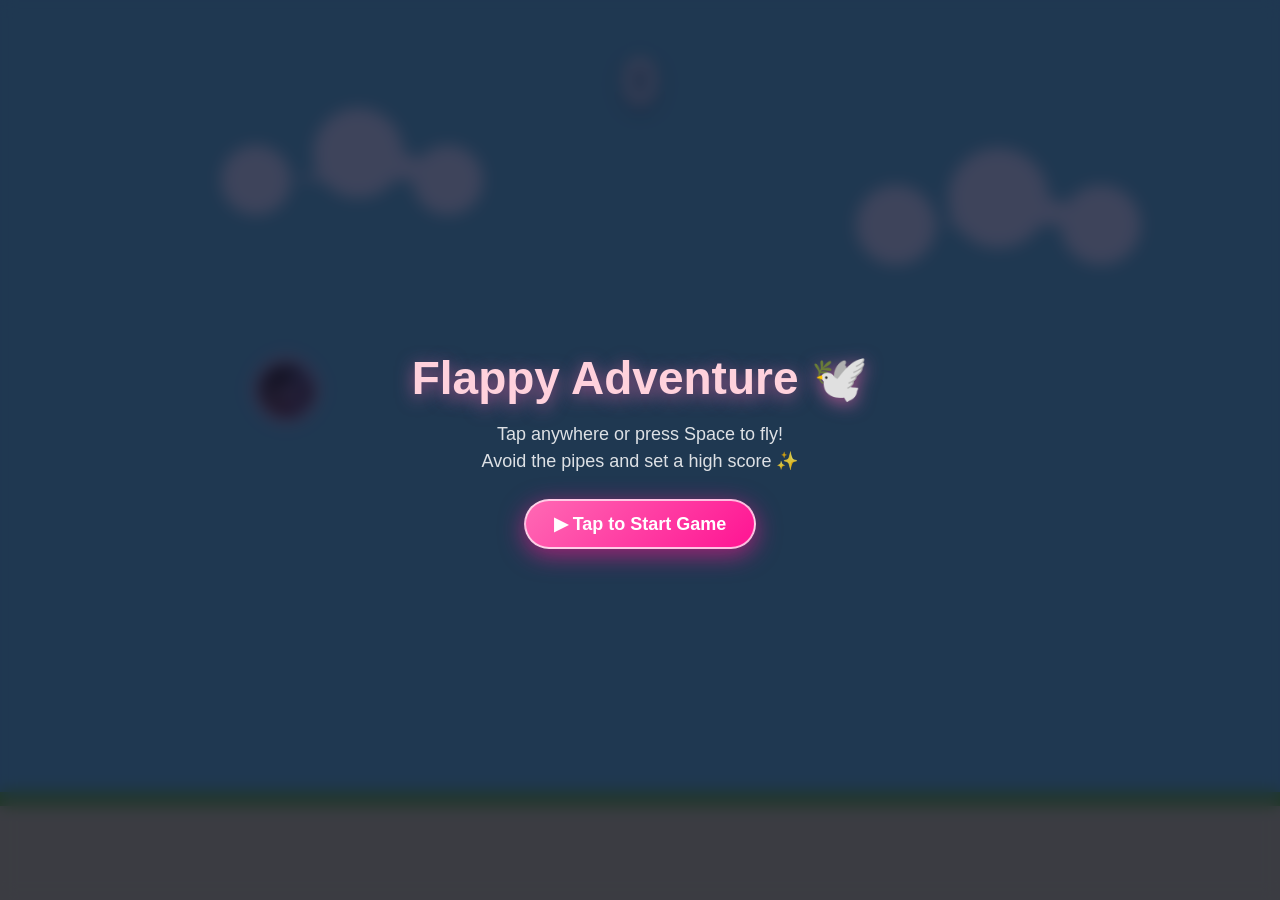
<file: games/flappy/index.html>
<!DOCTYPE html>
<html lang="en">
<head>
    <meta charset="UTF-8">
    <meta name="viewport" content="width=device-width, initial-scale=1.0, maximum-scale=1.0, user-scalable=no">
    <title>Flappy Bird Adventure 🕊️</title>
    <style>
        * {
            margin: 0;
            padding: 0;
            box-sizing: border-box;
            font-family: 'Segoe UI', -apple-system, BlinkMacSystemFont, Roboto, sans-serif;
            -webkit-tap-highlight-color: transparent;
            -webkit-touch-callout: none;
            -webkit-user-select: none;
            user-select: none;
            touch-action: none;
        }
        
        body {
            width: 100vw;
            height: 100vh;
            height: 100dvh;
            overflow: hidden;
            background: #70c5ce;
            display: flex;
            justify-content: center;
            align-items: center;
            touch-action: none;
        }
        
        #game-canvas {
            width: 100vw;
            height: 100vh;
            height: 100dvh;
            background-color: #70c5ce;
            display: block;
            touch-action: none;
        }
        
        .score-display {
            position: absolute;
            top: 5vh;
            left: 0;
            right: 0;
            text-align: center;
            font-size: clamp(36px, 8vh, 64px);
            font-weight: 800;
            color: #ffffff;
            text-shadow: 0 3px 12px rgba(0, 0, 0, 0.6);
            z-index: 10;
            pointer-events: none;
        }
        
        .start-screen {
            position: absolute;
            inset: 0;
            width: 100vw;
            height: 100vh;
            height: 100dvh;
            background-color: rgba(5, 8, 39, 0.75);
            backdrop-filter: blur(8px);
            -webkit-backdrop-filter: blur(8px);
            display: flex;
            flex-direction: column;
            justify-content: center;
            align-items: center;
            color: white;
            text-align: center;
            z-index: 50;
            cursor: pointer;
            padding: 24px;
            gap: 16px;
        }
        
        .start-screen h1 {
            font-size: clamp(28px, 7vh, 46px);
            font-weight: 800;
            text-shadow: 0 4px 18px rgba(255, 105, 180, 0.6);
            color: #ffd1dc;
        }
        
        .start-screen p {
            font-size: clamp(14px, 3vh, 18px);
            max-width: 380px;
            line-height: 1.5;
            color: rgba(255, 255, 255, 0.85);
        }

        .start-badge {
            background: linear-gradient(135deg, #ff69b4 0%, #ff1493 100%);
            color: #ffffff;
            font-size: clamp(15px, 3.5vw, 18px);
            font-weight: 700;
            padding: 12px 28px;
            border-radius: 50px;
            box-shadow: 0 6px 25px rgba(255, 20, 147, 0.6);
            border: 2px solid rgba(255, 255, 255, 0.7);
            margin-top: 8px;
            animation: pulseBtn 1.5s infinite alternate;
        }

        @keyframes pulseBtn {
            from { transform: scale(0.98); }
            to { transform: scale(1.05); }
        }
        
        .game-over {
            position: absolute;
            top: 50%;
            left: 50%;
            transform: translate(-50%, -50%);
            background-color: rgba(8, 12, 38, 0.92);
            backdrop-filter: blur(14px);
            -webkit-backdrop-filter: blur(14px);
            border: 2px solid rgba(255, 192, 203, 0.5);
            box-shadow: 0 10px 40px rgba(0, 0, 0, 0.8), 0 0 25px rgba(255, 105, 180, 0.3);
            color: white;
            padding: 24px;
            border-radius: 24px;
            text-align: center;
            z-index: 60;
            display: none;
            width: 85%;
            max-width: 360px;
            cursor: pointer;
        }
        
        .game-over h2 {
            font-size: 26px;
            color: #ff69b4;
            margin-bottom: 12px;
        }
        
        .game-over p {
            font-size: 18px;
            margin-bottom: 16px;
        }
        
        .restart-btn {
            background: linear-gradient(135deg, #ff69b4 0%, #ff1493 100%);
            color: white;
            border: none;
            padding: 12px 28px;
            border-radius: 50px;
            font-size: 16px;
            font-weight: 700;
            cursor: pointer;
            box-shadow: 0 4px 20px rgba(255, 20, 147, 0.6);
        }

        #mobile-flap-btn {
            position: absolute;
            bottom: 24px;
            left: 50%;
            transform: translateX(-50%);
            width: 90px;
            height: 90px;
            border-radius: 50%;
            background: linear-gradient(135deg, rgba(255, 105, 180, 0.85) 0%, rgba(255, 20, 147, 0.95) 100%);
            border: 3px solid #ffffff;
            box-shadow: 0 6px 25px rgba(255, 20, 147, 0.7);
            color: #ffffff;
            font-size: 18px;
            font-weight: 800;
            display: none;
            align-items: center;
            justify-content: center;
            z-index: 30;
            cursor: pointer;
            touch-action: none;
        }
        .game-active #mobile-flap-btn {
            display: flex;
        }
    </style>
</head>
<body>
    <canvas id="game-canvas"></canvas>
    
    <div class="score-display" id="score">0</div>
    
    <div class="start-screen" id="start-screen">
        <h1>Flappy Adventure 🕊️</h1>
        <p>Tap anywhere or press Space to fly!<br>Avoid the pipes and set a high score ✨</p>
        <div class="start-badge">▶ Tap to Start Game</div>
    </div>
    
    <div class="game-over" id="game-over">
        <h2>Game Over! 🌸</h2>
        <p>Score: <span id="final-score">0</span></p>
        <button class="restart-btn" id="restart-btn">Play Again ↺</button>
    </div>
    
    <div id="mobile-flap-btn">FLAP</div>

    <audio id="background-music" loop>
        <source src="music.m4a" type="audio/mp4">
    </audio>
    <audio id="game-over-music">
        <source src="over.m4a" type="audio/mp4">
    </audio>

    <script>
        const canvas = document.getElementById('game-canvas');
        const ctx = canvas.getContext('2d');
        const scoreDisplay = document.getElementById('score');
        const finalScoreDisplay = document.getElementById('final-score');
        const gameOverScreen = document.getElementById('game-over');
        const startScreen = document.getElementById('start-screen');
        const mobileFlapBtn = document.getElementById('mobile-flap-btn');
        const backgroundMusic = document.getElementById('background-music');
        const gameOverMusic = document.getElementById('game-over-music');

        let gameRunning = false;
        let gameStarted = false;
        let score = 0;
        let frames = 0;
        let animationId;

        // Dynamic size calculations
        function getSizes() {
            const isMobile = window.innerWidth <= 768;
            const baseSize = Math.min(canvas.width, canvas.height);
            return {
                birdSize: Math.max(38, Math.min(60, baseSize / 10)),
                pipeWidth: Math.max(55, Math.min(90, baseSize / 6)),
                pipeGap: Math.max(200, baseSize * 0.38),
                groundHeight: Math.max(60, canvas.height * 0.12),
                pipeSpeed: Math.max(2.2, canvas.width / 160),
                gravity: 0.28,
                jump: -5.8
            };
        }

        function resizeCanvas() {
            canvas.width = window.innerWidth;
            canvas.height = window.innerHeight;
            sizes = getSizes();
            if (bird && bird.reset) {
                bird.reset();
            }
        }
        window.addEventListener('resize', resizeCanvas);

        // Preload Images
        const birdImg = new Image();
        birdImg.src = 'image.png';
        birdImg.onerror = function() {
            birdImg.src = 'image.png';
        };

        const pipeImg = new Image();
        pipeImg.src = 'pipe.png';

        let sizes = {
            birdSize: 45,
            pipeWidth: 70,
            pipeGap: 210,
            groundHeight: 70,
            pipeSpeed: 2.8,
            gravity: 0.28,
            jump: -5.8
        };

        // Bird Object
        const bird = {
            x: 50,
            y: 200,
            width: 45,
            height: 45,
            velocity: 0,

            draw: function() {
                ctx.save();
                ctx.beginPath();
                ctx.arc(this.x + this.width/2, this.y + this.height/2, this.width/2, 0, Math.PI * 2);
                ctx.closePath();
                ctx.clip();
                
                // Draw custom bird image
                if (birdImg && birdImg.complete && birdImg.naturalWidth !== 0) {
                    ctx.drawImage(birdImg, this.x, this.y, this.width, this.height);
                } else {
                    ctx.fillStyle = '#ff69b4';
                    ctx.fill();
                }
                ctx.restore();

                // Draw glowing avatar ring
                ctx.save();
                ctx.strokeStyle = '#ffffff';
                ctx.lineWidth = 3;
                ctx.shadowColor = '#ff69b4';
                ctx.shadowBlur = 10;
                ctx.beginPath();
                ctx.arc(this.x + this.width/2, this.y + this.height/2, this.width/2, 0, Math.PI * 2);
                ctx.stroke();
                ctx.restore();
            },

            flap: function() {
                this.velocity = sizes.jump;
            },

            update: function() {
                this.velocity += sizes.gravity;
                this.y += this.velocity;

                // Ground collision
                if (this.y + this.height >= canvas.height - sizes.groundHeight) {
                    gameOver();
                    return;
                }

                // Ceiling clamp
                if (this.y <= 0) {
                    this.y = 0;
                    this.velocity = 0;
                }
            },

            reset: function() {
                this.x = Math.max(40, canvas.width * 0.2);
                this.y = canvas.height * 0.4;
                this.velocity = 0;
                this.width = sizes.birdSize;
                this.height = sizes.birdSize;
            }
        };

        // Pipes Object
        const pipes = {
            position: [],

            draw: function() {
                for (let i = 0; i < this.position.length; i++) {
                    let p = this.position[i];

                    // Top pipe (flipped)
                    ctx.save();
                    ctx.translate(p.x, p.y + p.height);
                    ctx.scale(1, -1);
                    if (pipeImg && pipeImg.complete && pipeImg.naturalWidth !== 0) {
                        ctx.drawImage(pipeImg, 0, 0, p.width, p.height);
                    } else {
                        ctx.fillStyle = '#22c55e';
                        ctx.fillRect(0, 0, p.width, p.height);
                    }
                    ctx.restore();

                    // Bottom pipe
                    if (pipeImg && pipeImg.complete && pipeImg.naturalWidth !== 0) {
                        ctx.drawImage(pipeImg, p.x, p.y + sizes.pipeGap + p.height, p.width, p.height);
                    } else {
                        ctx.fillStyle = '#22c55e';
                        ctx.fillRect(p.x, p.y + sizes.pipeGap + p.height, p.width, p.height);
                    }
                }
            },

            update: function() {
                const pipeInterval = window.innerWidth <= 768 ? 140 : 120;
                if (frames % pipeInterval === 0) {
                    const pipeHeight = canvas.height * 0.55;
                    const minPipeY = -pipeHeight * 0.75;
                    const maxPipeY = -pipeHeight * 0.2;

                    this.position.push({
                        x: canvas.width,
                        y: minPipeY + (maxPipeY - minPipeY) * Math.random(),
                        width: sizes.pipeWidth,
                        height: pipeHeight,
                        passed: false
                    });
                }

                for (let i = 0; i < this.position.length; i++) {
                    let p = this.position[i];
                    p.x -= sizes.pipeSpeed;

                    // Score
                    if (p.x + p.width < bird.x && !p.passed) {
                        score++;
                        scoreDisplay.textContent = score;
                        p.passed = true;
                    }

                    // Collision
                    let birdRight = bird.x + bird.width;
                    let birdBottom = bird.y + bird.height;
                    let pipeRight = p.x + p.width;
                    let topPipeBottom = p.y + p.height;
                    let bottomPipeTop = p.y + sizes.pipeGap + p.height;

                    if (bird.x < pipeRight && birdRight > p.x && (bird.y < topPipeBottom || birdBottom > bottomPipeTop)) {
                        gameOver();
                        return;
                    }

                    // Remove off-screen
                    if (p.x + p.width < 0) {
                        this.position.shift();
                        i--;
                    }
                }
            },

            reset: function() {
                this.position = [];
            }
        };

        // Background
        const bg = {
            draw: function() {
                // Sky
                ctx.fillStyle = '#70c5ce';
                ctx.fillRect(0, 0, canvas.width, canvas.height);

                // Clouds
                ctx.fillStyle = 'rgba(255, 255, 255, 0.85)';
                ctx.beginPath();
                ctx.arc(canvas.width * 0.2, canvas.height * 0.2, 35, 0, Math.PI * 2);
                ctx.arc(canvas.width * 0.28, canvas.height * 0.17, 45, 0, Math.PI * 2);
                ctx.arc(canvas.width * 0.35, canvas.height * 0.2, 35, 0, Math.PI * 2);
                ctx.fill();

                ctx.beginPath();
                ctx.arc(canvas.width * 0.7, canvas.height * 0.25, 40, 0, Math.PI * 2);
                ctx.arc(canvas.width * 0.78, canvas.height * 0.22, 50, 0, Math.PI * 2);
                ctx.arc(canvas.width * 0.86, canvas.height * 0.25, 40, 0, Math.PI * 2);
                ctx.fill();

                // Ground
                ctx.fillStyle = '#ded895';
                ctx.fillRect(0, canvas.height - sizes.groundHeight, canvas.width, sizes.groundHeight);

                // Grass stripe
                ctx.fillStyle = '#73bf2e';
                ctx.fillRect(0, canvas.height - sizes.groundHeight, canvas.width, 14);
            }
        };

        function draw() {
            bg.draw();
            pipes.draw();
            bird.draw();
        }

        function update() {
            bird.update();
            if (gameRunning) {
                pipes.update();
            }
        }

        function loop() {
            update();
            draw();
            frames++;
            if (gameRunning) {
                animationId = requestAnimationFrame(loop);
            }
        }

        function startGame() {
            if (gameRunning) return;
            startScreen.style.display = 'none';
            document.body.classList.add('game-active');
            score = 0;
            frames = 0;
            scoreDisplay.textContent = score;
            gameOverScreen.style.display = 'none';
            bird.reset();
            pipes.reset();
            gameRunning = true;
            gameStarted = true;

            try {
                backgroundMusic.currentTime = 0;
                backgroundMusic.play().catch(e => {});
            } catch (e) {}

            loop();
        }

        function gameOver() {
            if (!gameRunning) return;
            gameRunning = false;
            cancelAnimationFrame(animationId);
            document.body.classList.remove('game-active');

            setTimeout(() => {
                gameOverScreen.style.display = 'block';
                finalScoreDisplay.textContent = score;
                try {
                    gameOverMusic.currentTime = 0;
                    gameOverMusic.play().catch(e => {});
                } catch (e) {}
            }, 300);

            try {
                backgroundMusic.pause();
                backgroundMusic.currentTime = 0;
            } catch (e) {}
        }

        function flapBird() {
            if (gameRunning) {
                bird.flap();
            } else if (gameStarted) {
                startGame();
            } else {
                startGame();
            }
        }

        // Event Listeners
        window.addEventListener('keydown', function(e) {
            if (e.code === 'Space' || e.key === ' ' || e.keyCode === 32) {
                flapBird();
                e.preventDefault();
            }
        });

        // Pointer controls on canvas, start screen, game over, and flap button
        startScreen.addEventListener('pointerdown', function(e) { flapBird(); e.preventDefault(); });
        canvas.addEventListener('pointerdown', function(e) { flapBird(); e.preventDefault(); });
        mobileFlapBtn.addEventListener('pointerdown', function(e) { flapBird(); e.preventDefault(); });
        document.getElementById('restart-btn').addEventListener('pointerdown', function(e) { startGame(); e.preventDefault(); });

        // Immediate initialization
        function init() {
            resizeCanvas();
            draw();
        }

        if (document.readyState === 'loading') {
            document.addEventListener('DOMContentLoaded', init);
        } else {
            init();
        }
    </script>
</body>
</html>
</file>
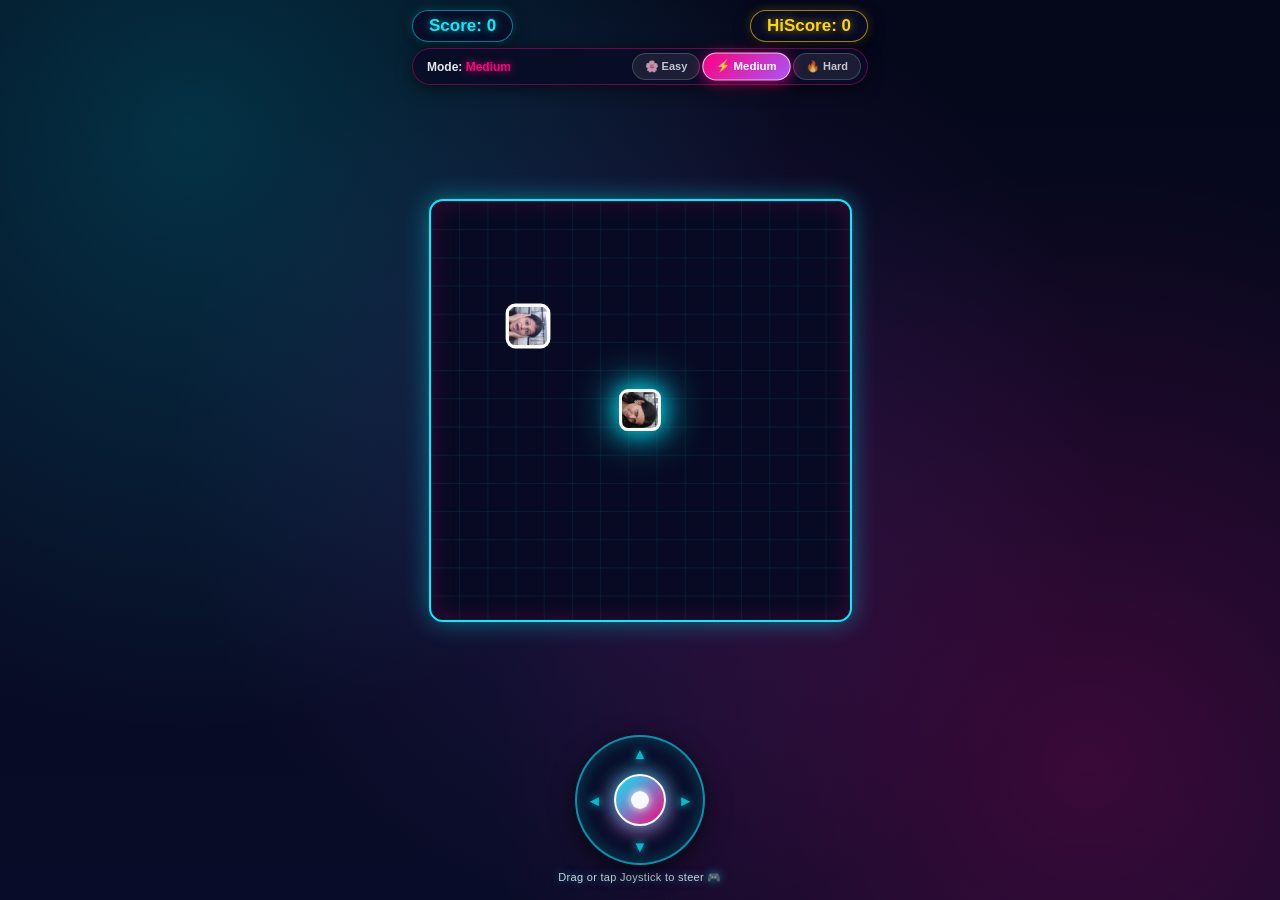
<file: games/snake/index.html>
<!DOCTYPE html>
<html lang="en">
<head>
    <meta charset="UTF-8">
    <meta http-equiv="X-UA-Compatible" content="IE=edge">
    <meta name="viewport" content="width=device-width, initial-scale=1.0, maximum-scale=1.0, user-scalable=no">
    <title>Neon Snake Game 🐍</title>
    <link rel="stylesheet" href="css/style.css">
    <style>
* {
    box-sizing: border-box;
    margin: 0;
    padding: 0;
    -webkit-tap-highlight-color: transparent;
    user-select: none;
    -webkit-user-select: none;
    touch-action: none;
}

html, body {
    width: 100vw;
    height: 100vh;
    height: 100dvh;
    overflow: hidden;
    background-color: #05071a;
    font-family: 'Segoe UI', -apple-system, BlinkMacSystemFont, Roboto, sans-serif;
    color: #ffffff;
    touch-action: none;
}

body {
    background-color: #05071a;
    background-image: 
        radial-gradient(circle at 15% 15%, rgba(0, 240, 255, 0.18) 0%, transparent 45%),
        radial-gradient(circle at 85% 85%, rgba(255, 0, 127, 0.2) 0%, transparent 45%),
        radial-gradient(circle at 50% 50%, rgba(168, 85, 247, 0.14) 0%, transparent 60%),
        linear-gradient(180deg, #05071a 0%, #090c28 100%);
    background-size: cover;
    display: flex;
    justify-content: center;
    align-items: center;
}

.game-wrapper {
    width: 100%;
    max-width: 480px;
    height: 100vh;
    height: 100dvh;
    display: flex;
    flex-direction: column;
    align-items: center;
    justify-content: space-between;
    padding: 8px 12px 12px;
    touch-action: none;
}

/* Top HUD */
.hud-top {
    width: 100%;
    display: flex;
    flex-direction: column;
    align-items: center;
    gap: 6px;
    margin-top: 2px;
}

.scores-row {
    width: 100%;
    display: flex;
    justify-content: space-between;
    align-items: center;
}

.score-pill {
    background: rgba(8, 12, 38, 0.88);
    backdrop-filter: blur(12px);
    -webkit-backdrop-filter: blur(12px);
    border: 1.5px solid rgba(0, 240, 255, 0.5);
    border-radius: 50px;
    padding: 5px 16px;
    font-size: clamp(14px, 4vw, 17px);
    font-weight: 700;
    color: #00f0ff;
    text-shadow: 0 0 10px rgba(0, 240, 255, 0.6);
    box-shadow: 0 4px 16px rgba(0, 0, 0, 0.6), 0 0 10px rgba(0, 240, 255, 0.25);
}

.score-pill.hiscore {
    color: #ffd700;
    border-color: rgba(255, 215, 0, 0.6);
    text-shadow: 0 0 10px rgba(255, 215, 0, 0.6);
    box-shadow: 0 4px 16px rgba(0, 0, 0, 0.6), 0 0 10px rgba(255, 215, 0, 0.25);
}

/* Difficulty Switcher */
.difficulty-wrap {
    width: 100%;
    display: flex;
    align-items: center;
    justify-content: space-between;
    background: rgba(8, 12, 38, 0.88);
    backdrop-filter: blur(12px);
    -webkit-backdrop-filter: blur(12px);
    border: 1px solid rgba(255, 0, 127, 0.4);
    border-radius: 50px;
    padding: 4px 6px 4px 14px;
    box-shadow: 0 4px 16px rgba(0, 0, 0, 0.5);
}

.diff-badge {
    font-size: 12px;
    color: rgba(255, 255, 255, 0.9);
    font-weight: 600;
}

.diff-badge strong {
    color: #ff007f;
    text-shadow: 0 0 8px rgba(255, 0, 127, 0.8);
}

.diff-pills {
    display: flex;
    gap: 4px;
}

.diff-btn {
    background: rgba(255, 255, 255, 0.08);
    border: 1px solid rgba(255, 255, 255, 0.18);
    color: rgba(255, 255, 255, 0.75);
    font-size: 11px;
    font-weight: 700;
    padding: 6px 12px;
    border-radius: 50px;
    cursor: pointer;
    transition: all 0.2s ease;
}

.diff-btn:hover {
    background: rgba(255, 0, 127, 0.2);
    color: #ffffff;
}

.diff-btn.active {
    background: linear-gradient(135deg, #ff007f 0%, #a855f7 100%);
    color: #ffffff;
    border-color: rgba(255, 255, 255, 0.7);
    box-shadow: 0 2px 12px rgba(255, 0, 127, 0.7);
    transform: scale(1.04);
}

/* Board */
.board-container {
    width: 100%;
    display: flex;
    justify-content: center;
    align-items: center;
    flex: 1;
    max-height: 48vh;
    margin: 2px 0;
    touch-action: none;
}

#board {
    background-color: #070a22;
    background-image: 
        linear-gradient(rgba(0, 240, 255, 0.08) 1px, transparent 1px),
        linear-gradient(90deg, rgba(0, 240, 255, 0.08) 1px, transparent 1px);
    background-size: calc(min(47vh, 88vw) / 15) calc(min(47vh, 88vw) / 15);
    width: min(47vh, 88vw);
    height: min(47vh, 88vw);
    border: 2.5px solid #00f0ff;
    border-radius: 14px;
    box-shadow: 0 0 25px rgba(0, 240, 255, 0.4), inset 0 0 25px rgba(255, 0, 127, 0.2);
    display: grid;
    grid-template-rows: repeat(15, 1fr);
    grid-template-columns: repeat(15, 1fr);
    position: relative;
    overflow: hidden;
    touch-action: none;
}

/* Big Square Snake Head with Image & Neon Glow */
.head {
    background-color: #00f0ff;
    background-image: url('img/head.jpg'), url('img/snake.jpg');
    background-size: cover !important;
    background-position: center !important;
    background-repeat: no-repeat !important;
    border: 2.5px solid #ffffff;
    border-radius: 6px;
    transform: scale(1.5);
    z-index: 5;
    box-shadow: 0 0 16px #00f0ff, 0 0 32px rgba(0, 240, 255, 0.85);
}

/* Big Square Snake Body with Image & Neon Glow */
.snake {
    background-color: #ff007f;
    background-image: url('img/head.jpg'), url('img/snake.jpg');
    background-size: cover !important;
    background-position: center !important;
    background-repeat: no-repeat !important;
    border: 1.5px solid rgba(255, 255, 255, 0.85);
    border-radius: 5px;
    transform: scale(1.28);
    z-index: 4;
    box-shadow: 0 0 10px rgba(255, 0, 127, 0.7);
}

/* Big Square Food with Image & Pulsing Neon Radiance */
.food {
    background-color: #ffea00;
    background-image: url('img/food.jpg');
    background-size: cover !important;
    background-position: center !important;
    background-repeat: no-repeat !important;
    border: 2.5px solid #ffffff;
    border-radius: 6px;
    transform: scale(1.6);
    animation: foodGlow 0.9s ease-in-out infinite alternate;
    z-index: 6;
}

@keyframes foodGlow {
    from { 
        transform: scale(1.48); 
        box-shadow: 0 0 14px #ffea00, 0 0 28px rgba(255, 0, 85, 0.8); 
    }
    to { 
        transform: scale(1.72); 
        box-shadow: 0 0 24px #ffea00, 0 0 45px rgba(255, 0, 85, 1); 
    }
}

/* Virtual Joystick Section */
.joystick-section {
    display: flex;
    flex-direction: column;
    align-items: center;
    gap: 6px;
    margin-bottom: 4px;
    touch-action: none;
}

.joystick-base {
    width: 130px;
    height: 130px;
    border-radius: 50%;
    background: rgba(8, 12, 38, 0.85);
    backdrop-filter: blur(12px);
    -webkit-backdrop-filter: blur(12px);
    border: 2.5px solid rgba(0, 240, 255, 0.6);
    box-shadow: 0 6px 25px rgba(0, 0, 0, 0.6), inset 0 0 20px rgba(0, 240, 255, 0.25);
    position: relative;
    display: flex;
    align-items: center;
    justify-content: center;
    touch-action: none;
    cursor: pointer;
}

.j-dir {
    position: absolute;
    color: rgba(0, 240, 255, 0.7);
    font-size: 15px;
    font-weight: 700;
    text-shadow: 0 0 8px rgba(0, 240, 255, 0.9);
    cursor: pointer;
    padding: 6px;
    display: flex;
    align-items: center;
    justify-content: center;
}
.j-dir:active {
    color: #ffffff;
    text-shadow: 0 0 12px #ff007f;
}
.j-up { top: 2px; left: 50%; transform: translateX(-50%); }
.j-down { bottom: 2px; left: 50%; transform: translateX(-50%); }
.j-left { left: 4px; top: 50%; transform: translateY(-50%); }
.j-right { right: 4px; top: 50%; transform: translateY(-50%); }

.joystick-knob {
    width: 52px;
    height: 52px;
    border-radius: 50%;
    background: linear-gradient(135deg, #00f0ff 0%, #ff007f 100%);
    border: 2.5px solid #ffffff;
    box-shadow: 0 0 22px rgba(0, 240, 255, 0.9), 0 4px 20px rgba(255, 0, 127, 0.85);
    display: flex;
    align-items: center;
    justify-content: center;
    pointer-events: none;
    transition: transform 0.05s ease-out;
}

.knob-ring {
    width: 18px;
    height: 18px;
    border-radius: 50%;
    background: rgba(255, 255, 255, 0.95);
    box-shadow: 0 0 10px rgba(255, 255, 255, 1);
}

.joystick-hint {
    font-size: 11px;
    color: rgba(255, 255, 255, 0.8);
    letter-spacing: 0.3px;
    text-shadow: 0 0 8px rgba(0, 240, 255, 0.5);
}
    </style>
</head>
<body>
    <div class="game-wrapper">
        <!-- Top HUD Header -->
        <div class="hud-top">
            <div class="scores-row">
                <div class="score-pill" id="scoreBox">Score: 0</div>
                <div class="score-pill hiscore" id="hiscoreBox">HiScore: 0</div>
            </div>

            <!-- Difficulty Switcher with Active Highlight -->
            <div class="difficulty-wrap">
                <div class="diff-badge">Mode: <strong id="current-difficulty">Medium</strong></div>
                <div class="diff-pills" id="diff-group">
                    <button class="diff-btn" id="easy" data-diff="Easy">🌸 Easy</button>
                    <button class="diff-btn active" id="medium" data-diff="Medium">⚡ Medium</button>
                    <button class="diff-btn" id="hard" data-diff="Hard">🔥 Hard</button>
                </div>
            </div>
        </div>

        <!-- Snake Board -->
        <div class="board-container">
            <div id="board"></div>
        </div>

        <!-- Virtual Joystick Controls -->
        <div class="joystick-section">
            <div class="joystick-base" id="joystick-base">
                <span class="j-dir j-up">▲</span>
                <span class="j-dir j-right">►</span>
                <span class="j-dir j-down">▼</span>
                <span class="j-dir j-left">◄</span>
                <div class="joystick-knob" id="joystick-knob">
                    <div class="knob-ring"></div>
                </div>
            </div>
            <div class="joystick-hint">Drag or tap Joystick to steer 🎮</div>
        </div>
    </div>

    <script src="js/index.js"></script>
    <script>
// Image Configuration
const imageConfig = {
    useImages: true,
    snakeHead: 'img/head.jpg',
    snakeBody: 'img/head.jpg',
    food: 'img/food.jpg'
};

// Game Constants & Variables
let inputDir = { x: 0, y: 0 };
const foodSound = new Audio('music/food.mp3');
const gameOverSound = new Audio('music/gameover.mp3');
const moveSound = new Audio('music/move.mp3');
const musicSound = new Audio('music/music.mp3');
let speed = 9;
let score = 0;
let lastPaintTime = 0;
let snakeArr = [{ x: 8, y: 8 }];
let food = { x: 4, y: 5 };

const board = document.getElementById('board');
const scoreBox = document.getElementById('scoreBox');
const hiscoreBox = document.getElementById('hiscoreBox');
const currentDifficultyEl = document.getElementById('current-difficulty');

// Game Loop
function main(ctime) {
    window.requestAnimationFrame(main);
    if ((ctime - lastPaintTime) / 1000 < 1 / speed) {
        return;
    }
    lastPaintTime = ctime;
    gameEngine();
}

function isCollide(snake) {
    // Self collision
    for (let i = 1; i < snakeArr.length; i++) {
        if (snake[i].x === snake[0].x && snake[i].y === snake[0].y) {
            return true;
        }
    }
    // Wall collision (15x15 board)
    if (snake[0].x >= 16 || snake[0].x <= 0 || snake[0].y >= 16 || snake[0].y <= 0) {
        return true;
    }
    return false;
}

function gameEngine() {
    // 1. Collision Check
    if (isCollide(snakeArr)) {
        try { gameOverSound.play(); } catch(e){}
        try { musicSound.pause(); } catch(e){}
        inputDir = { x: 0, y: 0 };
        snakeArr = [{ x: 8, y: 8 }];
        score = 0;
        scoreBox.innerHTML = "Score: 0";
    }

    // 2. Food Eating
    if (snakeArr[0].y === food.y && snakeArr[0].x === food.x) {
        try { foodSound.play(); } catch(e){}
        score += 1;
        if (score > hiscoreval) {
            hiscoreval = score;
            localStorage.setItem("hiscore", JSON.stringify(hiscoreval));
            hiscoreBox.innerHTML = "HiScore: " + hiscoreval;
        }
        scoreBox.innerHTML = "Score: " + score;
        snakeArr.unshift({ x: snakeArr[0].x + inputDir.x, y: snakeArr[0].y + inputDir.y });
        let a = 2;
        let b = 14;
        food = { x: Math.round(a + (b - a) * Math.random()), y: Math.round(a + (b - a) * Math.random()) };
    }

    // 3. Moving the Snake
    if (inputDir.x !== 0 || inputDir.y !== 0) {
        for (let i = snakeArr.length - 2; i >= 0; i--) {
            snakeArr[i + 1] = { ...snakeArr[i] };
        }
        snakeArr[0].x += inputDir.x;
        snakeArr[0].y += inputDir.y;
    }

    // 4. Render
    board.innerHTML = "";
    snakeArr.forEach((e, index) => {
        const snakeElement = document.createElement('div');
        snakeElement.style.gridRowStart = e.y;
        snakeElement.style.gridColumnStart = e.x;

        if (index === 0) {
            snakeElement.classList.add('head');
            if (imageConfig.useImages && imageConfig.snakeHead) {
                snakeElement.style.backgroundImage = 'url("' + imageConfig.snakeHead + '"), url("img/snake.jpg")';
            }
        } else {
            snakeElement.classList.add('snake');
            if (imageConfig.useImages && imageConfig.snakeBody) {
                snakeElement.style.backgroundImage = 'url("' + imageConfig.snakeBody + '"), url("img/snake.jpg")';
            }
        }
        board.appendChild(snakeElement);
    });

    // Display Food
    const foodElement = document.createElement('div');
    foodElement.style.gridRowStart = food.y;
    foodElement.style.gridColumnStart = food.x;
    foodElement.classList.add('food');
    if (imageConfig.useImages && imageConfig.food) {
        foodElement.style.backgroundImage = 'url("' + imageConfig.food + '")';
    }
    board.appendChild(foodElement);
}

// Direction Handler
function handleDirection(x, y) {
    if (inputDir.x === 0 && inputDir.y === 0) {
        inputDir = { x: x, y: y };
        try { moveSound.play(); } catch(e){}
        return;
    }
    // Prevent 180 reverse only when snake has segments behind it
    if (snakeArr.length > 1) {
        if (x !== 0 && inputDir.x === -x) return;
        if (y !== 0 && inputDir.y === -y) return;
    }
    inputDir = { x: x, y: y };
    try { moveSound.play(); } catch(e){}
}

// Keyboard controls
window.addEventListener('keydown', e => {
    switch (e.key) {
        case "ArrowUp":
        case "w":
        case "W":
            handleDirection(0, -1);
            e.preventDefault();
            break;
        case "ArrowDown":
        case "s":
        case "S":
            handleDirection(0, 1);
            e.preventDefault();
            break;
        case "ArrowLeft":
        case "a":
        case "A":
            handleDirection(-1, 0);
            e.preventDefault();
            break;
        case "ArrowRight":
        case "d":
        case "D":
            handleDirection(1, 0);
            e.preventDefault();
            break;
    }
});

// Difficulty Switcher Buttons
const diffButtons = document.querySelectorAll('.diff-btn');
diffButtons.forEach(btn => {
    btn.addEventListener('click', function() {
        diffButtons.forEach(b => b.classList.remove('active'));
        this.classList.add('active');
        const mode = this.getAttribute('data-diff');
        currentDifficultyEl.textContent = mode;
        if (mode === 'Easy') speed = 5.5;
        else if (mode === 'Medium') speed = 9.5;
        else if (mode === 'Hard') speed = 15;
    });
});

// Virtual Pointer Joystick & Direction Arrows
(function setupJoystick() {
    const base = document.getElementById('joystick-base');
    const knob = document.getElementById('joystick-knob');
    if (!base || !knob) return;

    let activePointerId = null;
    const maxRadius = 38;

    function getCenter() {
        const rect = base.getBoundingClientRect();
        return {
            x: rect.left + rect.width / 2,
            y: rect.top + rect.height / 2
        };
    }

    function processPointer(clientX, clientY) {
        const center = getCenter();
        const dx = clientX - center.x;
        const dy = clientY - center.y;
        const dist = Math.hypot(dx, dy);

        let clampedX = dx;
        let clampedY = dy;
        if (dist > maxRadius) {
            clampedX = (dx / dist) * maxRadius;
            clampedY = (dy / dist) * maxRadius;
        }

        knob.style.transform = 'translate(' + clampedX + 'px, ' + clampedY + 'px)';

        // Angle-based direction calculation with 8px deadzone
        if (dist > 8) {
            const angleDeg = Math.atan2(dy, dx) * (180 / Math.PI);
            if (angleDeg >= -45 && angleDeg <= 45) {
                handleDirection(1, 0);
            } else if (angleDeg > 45 && angleDeg < 135) {
                handleDirection(0, 1);
            } else if (angleDeg >= 135 || angleDeg <= -135) {
                handleDirection(-1, 0);
            } else if (angleDeg > -135 && angleDeg < -45) {
                handleDirection(0, -1);
            }
        }
    }

    // Pointer Events with PointerCapture
    base.addEventListener('pointerdown', function(e) {
        activePointerId = e.pointerId;
        try { base.setPointerCapture(e.pointerId); } catch(err){}
        processPointer(e.clientX, e.clientY);
        e.preventDefault();
    });

    base.addEventListener('pointermove', function(e) {
        if (activePointerId === e.pointerId) {
            processPointer(e.clientX, e.clientY);
            e.preventDefault();
        }
    });

    function resetJoystick(e) {
        if (activePointerId === e.pointerId || activePointerId !== null) {
            activePointerId = null;
            knob.style.transform = 'translate(0px, 0px)';
        }
    }

    base.addEventListener('pointerup', resetJoystick);
    base.addEventListener('pointercancel', resetJoystick);
    base.addEventListener('lostpointercapture', resetJoystick);

    // Direct Direction Arrow Taps
    document.querySelector('.j-up')?.addEventListener('pointerdown', (e) => { e.stopPropagation(); handleDirection(0, -1); });
    document.querySelector('.j-down')?.addEventListener('pointerdown', (e) => { e.stopPropagation(); handleDirection(0, 1); });
    document.querySelector('.j-left')?.addEventListener('pointerdown', (e) => { e.stopPropagation(); handleDirection(-1, 0); });
    document.querySelector('.j-right')?.addEventListener('pointerdown', (e) => { e.stopPropagation(); handleDirection(1, 0); });
})();

// Touch Swipe Gesture on Board
(function setupSwipeControls() {
    let startX = 0;
    let startY = 0;
    const threshold = 18;

    board.addEventListener('touchstart', function(e) {
        if (e.touches && e.touches[0]) {
            startX = e.touches[0].clientX;
            startY = e.touches[0].clientY;
        }
    }, { passive: true });

    board.addEventListener('touchend', function(e) {
        if (e.changedTouches && e.changedTouches[0]) {
            const dx = e.changedTouches[0].clientX - startX;
            const dy = e.changedTouches[0].clientY - startY;
            const absX = Math.abs(dx);
            const absY = Math.abs(dy);

            if (Math.max(absX, absY) > threshold) {
                if (absX > absY) {
                    if (dx > 0) handleDirection(1, 0);
                    else handleDirection(-1, 0);
                } else {
                    if (dy > 0) handleDirection(0, 1);
                    else handleDirection(0, -1);
                }
            }
        }
    }, { passive: true });
})();

// HiScore setup & Start
let hiscore = localStorage.getItem("hiscore");
let hiscoreval = 0;
if (hiscore !== null) {
    hiscoreval = JSON.parse(hiscore);
    hiscoreBox.innerHTML = "HiScore: " + hiscoreval;
} else {
    localStorage.setItem("hiscore", JSON.stringify(0));
}

window.requestAnimationFrame(main);
    </script>
</body>
</html>
</file>
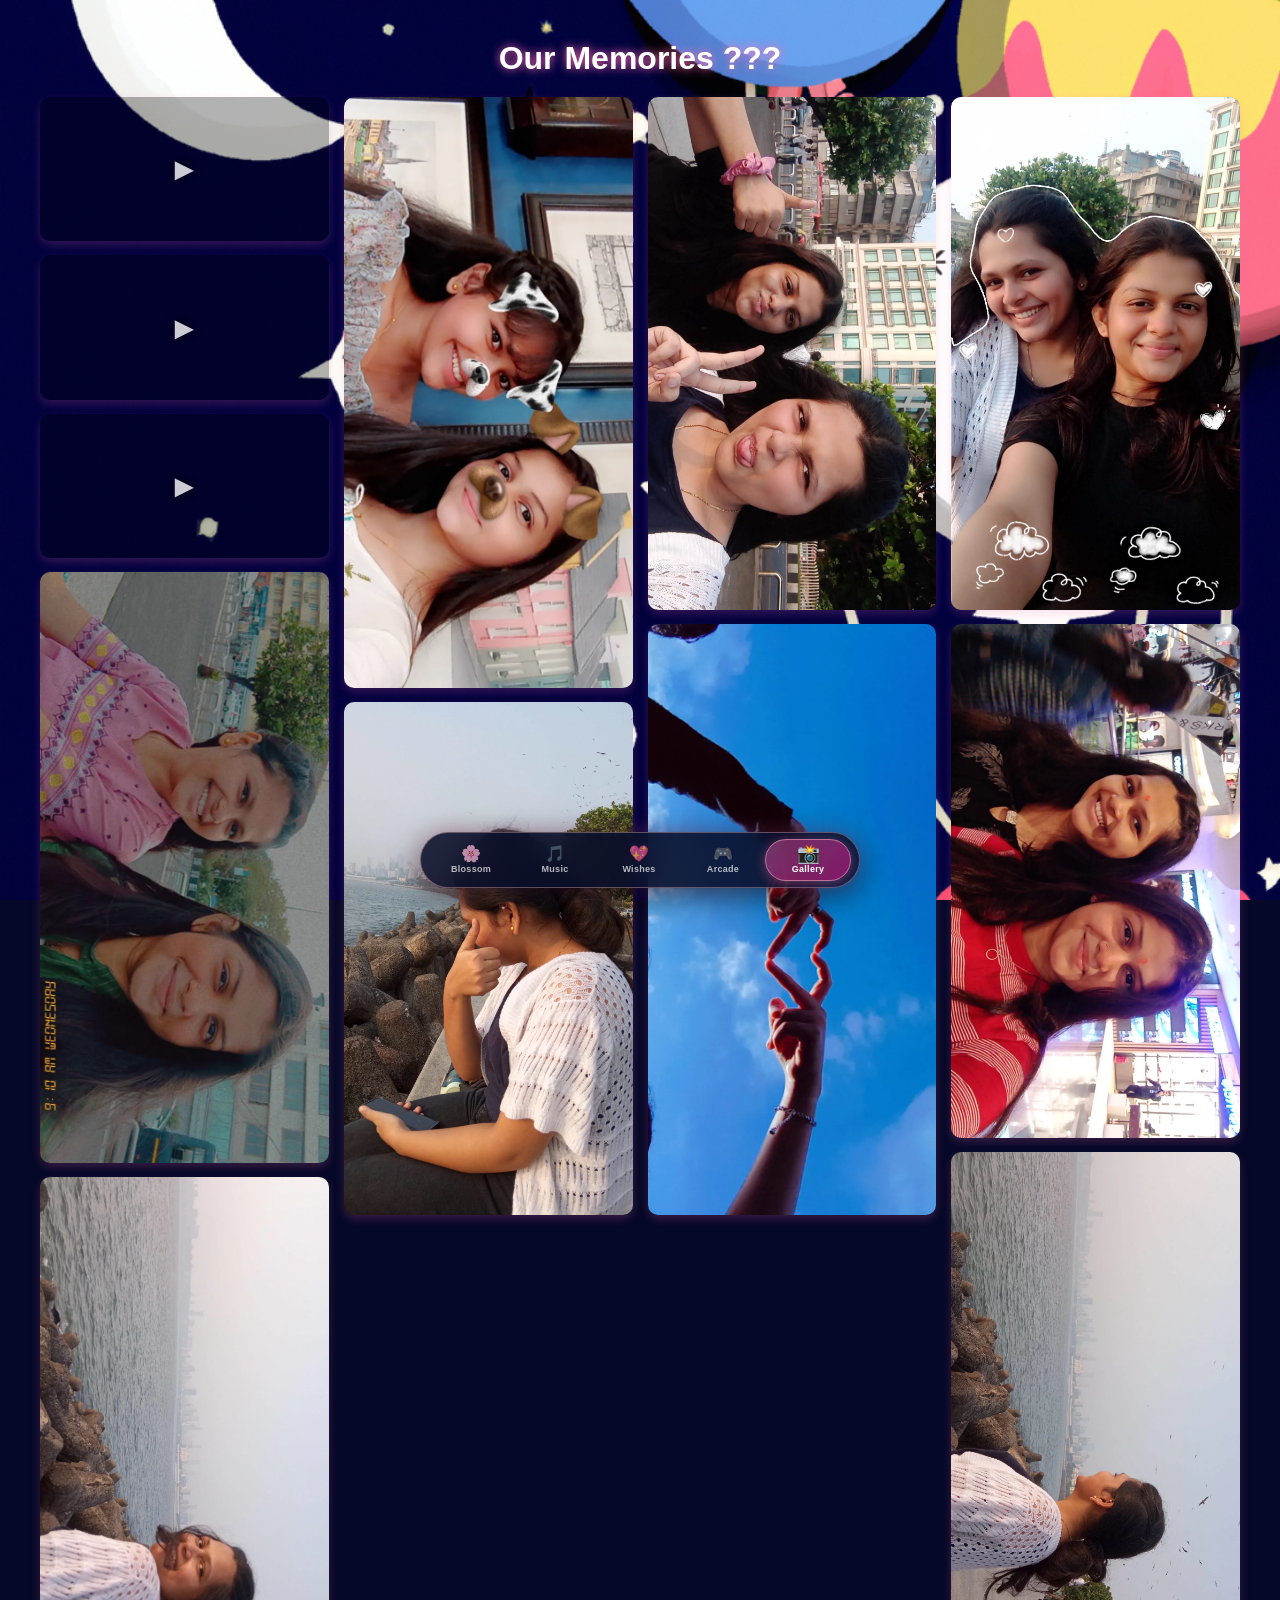
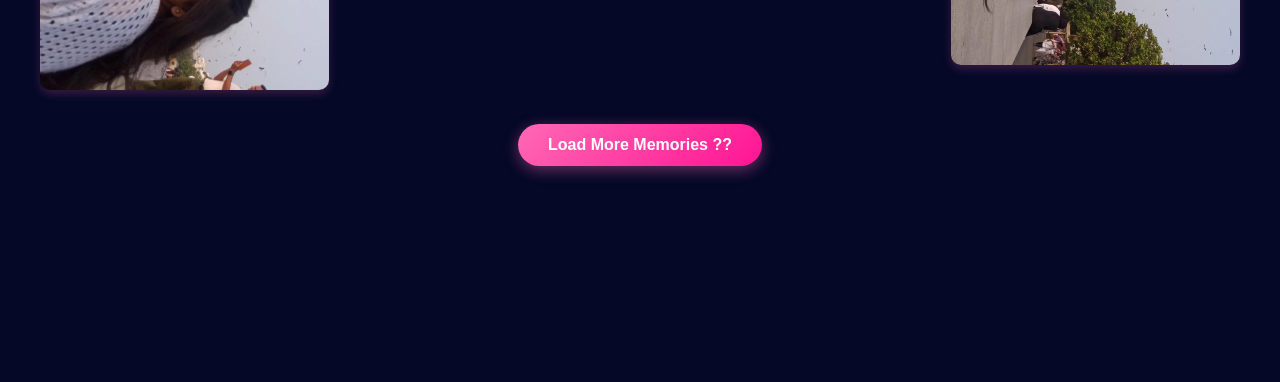
<file: gallery.html>
<!DOCTYPE html>
<html lang="en">
<head>
  <meta charset="UTF-8">
  <meta name="viewport" content="width=device-width, initial-scale=1.0, maximum-scale=1.0, user-scalable=no">
  <title>Sneha & Sakshi's Gallery ???</title>
  <link rel="stylesheet" href="file/navbar.css">
  <style>
    :root {
      --neon-pink: #ff69b4;
      --deep-bg: rgba(10, 14, 42, 0.85);
    }
    * { box-sizing: border-box; margin: 0; padding: 0; }
    body {
      background-image: url('img2.png');
      background-size: cover;
      background-position: center top;
      background-attachment: fixed;
      background-color: #050827;
      color: #fff;
      font-family: 'Segoe UI', sans-serif;
      min-height: 100vh;
      display: flex;
      flex-direction: column;
      align-items: center;
      padding: 40px 10px 100px;
    }
    h1 {
      font-size: 2rem;
      text-shadow: 0 0 10px var(--neon-pink);
      margin-bottom: 20px;
      text-align: center;
    }
    .masonry {
      column-count: 2; /* Mobile first: 2 columns */
      column-gap: 10px;
      width: 100%;
      max-width: 1200px;
    }
    @media (min-width: 768px) {
      .masonry {
        column-count: 3;
        column-gap: 15px;
      }
    }
    @media (min-width: 1024px) {
      .masonry {
        column-count: 4;
      }
    }
    .item {
      margin-bottom: 10px;
      display: inline-block;
      width: 100%;
      border-radius: 10px;
      overflow: hidden;
      box-shadow: 0 4px 10px rgba(255, 105, 180, 0.2);
      transition: transform 0.2s ease-in-out;
      background: rgba(0,0,0,0.3);
      position: relative;
    }
    .item:active { transform: scale(0.96); }
    .item img, .item video {
      width: 100%;
      display: block;
    }
    .play-icon {
      position: absolute;
      top: 50%;
      left: 50%;
      transform: translate(-50%, -50%);
      font-size: 2rem;
      pointer-events: none;
      opacity: 0.8;
      text-shadow: 0 0 10px #000;
    }
    

    .item {
      display: none; /* hidden by default */
    }
    .item.visible {
      display: inline-block;
      animation: fadeIn 0.5s ease;
    }
    @keyframes fadeIn {
      from { opacity: 0; transform: translateY(10px); }
      to { opacity: 1; transform: translateY(0); }
    }
    .load-more-btn {
      display: block;
      margin: 20px auto 40px;
      padding: 12px 30px;
      font-size: 16px;
      font-weight: bold;
      color: #fff;
      background: linear-gradient(135deg, #ff69b4, #ff1493);
      border: none;
      border-radius: 25px;
      cursor: pointer;
      box-shadow: 0 4px 15px rgba(255, 105, 180, 0.4);
      transition: transform 0.2s;
    }
    .load-more-btn:active { transform: scale(0.95); }
    .load-more-btn.hidden { display: none; }
    
    /* Lightbox */
    .lightbox {
      display: none;
      position: fixed;
      top: 0; left: 0; width: 100%; height: 100%;
      background: rgba(0,0,0,0.95);
      z-index: 10000; /* Higher than navbar */
      justify-content: center;
      align-items: center;
      flex-direction: column;
    }
    .lightbox.active { display: flex; }
    .lightbox-content {
      max-width: 95%;
      max-height: 85%;
      border-radius: 8px;
      box-shadow: 0 0 20px rgba(255,105,180,0.5);
    }
    .close-btn {
      position: absolute;
      top: 15px; right: 20px;
      color: #ff69b4; font-size: 35px; cursor: pointer;
      z-index: 10001;
      padding: 10px;
    }
  </style>
</head>
<body>
  <h1>Our Memories ???</h1>
  <div class="masonry">
    <div class="item" onclick="openLightbox(this, 'gallery/media/VID_46030313_085205_337.mp4', 'video')"><video preload="metadata"><source src="gallery/media/VID_46030313_085205_337.mp4" type="video/mp4"></video><div class="play-icon">&#9658;</div></div>
    <div class="item" onclick="openLightbox(this, 'gallery/media/VID_46010725_174123_180.mp4', 'video')"><video preload="metadata"><source src="gallery/media/VID_46010725_174123_180.mp4" type="video/mp4"></video><div class="play-icon">&#9658;</div></div>
    <div class="item" onclick="openLightbox(this, 'gallery/media/VID_46000529_192045_409.mp4', 'video')"><video preload="metadata"><source src="gallery/media/VID_46000529_192045_409.mp4" type="video/mp4"></video><div class="play-icon">&#9658;</div></div>
    <div class="item" onclick="openLightbox(this, 'gallery/media/Snapchat-899432065.webp', 'image')"><img src="gallery/media/Snapchat-899432065.webp" loading="lazy"></div>
    <div class="item" onclick="openLightbox(this, 'gallery/media/Snapchat-885536433.webp', 'image')"><img src="gallery/media/Snapchat-885536433.webp" loading="lazy"></div>
    <div class="item" onclick="openLightbox(this, 'gallery/media/Snapchat-812217158.webp', 'image')"><img src="gallery/media/Snapchat-812217158.webp" loading="lazy"></div>
    <div class="item" onclick="openLightbox(this, 'gallery/media/Snapchat-802809504.webp', 'image')"><img src="gallery/media/Snapchat-802809504.webp" loading="lazy"></div>
    <div class="item" onclick="openLightbox(this, 'gallery/media/Snapchat-801033077.webp', 'image')"><img src="gallery/media/Snapchat-801033077.webp" loading="lazy"></div>
    <div class="item" onclick="openLightbox(this, 'gallery/media/Snapchat-792136849.webp', 'image')"><img src="gallery/media/Snapchat-792136849.webp" loading="lazy"></div>
    <div class="item" onclick="openLightbox(this, 'gallery/media/Snapchat-708730836.webp', 'image')"><img src="gallery/media/Snapchat-708730836.webp" loading="lazy"></div>
    <div class="item" onclick="openLightbox(this, 'gallery/media/Snapchat-704034707.webp', 'image')"><img src="gallery/media/Snapchat-704034707.webp" loading="lazy"></div>
    <div class="item" onclick="openLightbox(this, 'gallery/media/Snapchat-679957998.webp', 'image')"><img src="gallery/media/Snapchat-679957998.webp" loading="lazy"></div>
    <div class="item" onclick="openLightbox(this, 'gallery/media/Snapchat-669231768.webp', 'image')"><img src="gallery/media/Snapchat-669231768.webp" loading="lazy"></div>
    <div class="item" onclick="openLightbox(this, 'gallery/media/Snapchat-536149281.webp', 'image')"><img src="gallery/media/Snapchat-536149281.webp" loading="lazy"></div>
    <div class="item" onclick="openLightbox(this, 'gallery/media/Snapchat-517629976.webp', 'image')"><img src="gallery/media/Snapchat-517629976.webp" loading="lazy"></div>
    <div class="item" onclick="openLightbox(this, 'gallery/media/Snapchat-461545193.webp', 'image')"><img src="gallery/media/Snapchat-461545193.webp" loading="lazy"></div>
    <div class="item" onclick="openLightbox(this, 'gallery/media/Snapchat-454230145.webp', 'image')"><img src="gallery/media/Snapchat-454230145.webp" loading="lazy"></div>
    <div class="item" onclick="openLightbox(this, 'gallery/media/Snapchat-434027577.webp', 'image')"><img src="gallery/media/Snapchat-434027577.webp" loading="lazy"></div>
    <div class="item" onclick="openLightbox(this, 'gallery/media/Snapchat-399075953.webp', 'image')"><img src="gallery/media/Snapchat-399075953.webp" loading="lazy"></div>
    <div class="item" onclick="openLightbox(this, 'gallery/media/Snapchat-397696219.webp', 'image')"><img src="gallery/media/Snapchat-397696219.webp" loading="lazy"></div>
    <div class="item" onclick="openLightbox(this, 'gallery/media/Snapchat-375718501.webp', 'image')"><img src="gallery/media/Snapchat-375718501.webp" loading="lazy"></div>
    <div class="item" onclick="openLightbox(this, 'gallery/media/Snapchat-30972272.webp', 'image')"><img src="gallery/media/Snapchat-30972272.webp" loading="lazy"></div>
    <div class="item" onclick="openLightbox(this, 'gallery/media/Snapchat-364079460.webp', 'image')"><img src="gallery/media/Snapchat-364079460.webp" loading="lazy"></div>
    <div class="item" onclick="openLightbox(this, 'gallery/media/Snapchat-244603801.webp', 'image')"><img src="gallery/media/Snapchat-244603801.webp" loading="lazy"></div>
    <div class="item" onclick="openLightbox(this, 'gallery/media/Snapchat-214068811.webp', 'image')"><img src="gallery/media/Snapchat-214068811.webp" loading="lazy"></div>
    <div class="item" onclick="openLightbox(this, 'gallery/media/Snapchat-212390881.webp', 'image')"><img src="gallery/media/Snapchat-212390881.webp" loading="lazy"></div>
    <div class="item" onclick="openLightbox(this, 'gallery/media/Snapchat-2075317183.mp4', 'video')"><video preload="metadata"><source src="gallery/media/Snapchat-2075317183.mp4" type="video/mp4"></video><div class="play-icon">&#9658;</div></div>
    <div class="item" onclick="openLightbox(this, 'gallery/media/Snapchat-1935014576.webp', 'image')"><img src="gallery/media/Snapchat-1935014576.webp" loading="lazy"></div>
    <div class="item" onclick="openLightbox(this, 'gallery/media/Snapchat-1988793815.webp', 'image')"><img src="gallery/media/Snapchat-1988793815.webp" loading="lazy"></div>
    <div class="item" onclick="openLightbox(this, 'gallery/media/Snapchat-1886981871.webp', 'image')"><img src="gallery/media/Snapchat-1886981871.webp" loading="lazy"></div>
    <div class="item" onclick="openLightbox(this, 'gallery/media/Snapchat-1793396771.webp', 'image')"><img src="gallery/media/Snapchat-1793396771.webp" loading="lazy"></div>
    <div class="item" onclick="openLightbox(this, 'gallery/media/Snapchat-1716278779.webp', 'image')"><img src="gallery/media/Snapchat-1716278779.webp" loading="lazy"></div>
    <div class="item" onclick="openLightbox(this, 'gallery/media/Snapchat-171208227.webp', 'image')"><img src="gallery/media/Snapchat-171208227.webp" loading="lazy"></div>
    <div class="item" onclick="openLightbox(this, 'gallery/media/Snapchat-1632867038.webp', 'image')"><img src="gallery/media/Snapchat-1632867038.webp" loading="lazy"></div>
    <div class="item" onclick="openLightbox(this, 'gallery/media/Snapchat-1627687006.webp', 'image')"><img src="gallery/media/Snapchat-1627687006.webp" loading="lazy"></div>
    <div class="item" onclick="openLightbox(this, 'gallery/media/Snapchat-1583119049.webp', 'image')"><img src="gallery/media/Snapchat-1583119049.webp" loading="lazy"></div>
    <div class="item" onclick="openLightbox(this, 'gallery/media/Snapchat-153914775.webp', 'image')"><img src="gallery/media/Snapchat-153914775.webp" loading="lazy"></div>
    <div class="item" onclick="openLightbox(this, 'gallery/media/Snapchat-1536608579.webp', 'image')"><img src="gallery/media/Snapchat-1536608579.webp" loading="lazy"></div>
    <div class="item" onclick="openLightbox(this, 'gallery/media/Snapchat-1502968668.webp', 'image')"><img src="gallery/media/Snapchat-1502968668.webp" loading="lazy"></div>
    <div class="item" onclick="openLightbox(this, 'gallery/media/Snapchat-1491266896.webp', 'image')"><img src="gallery/media/Snapchat-1491266896.webp" loading="lazy"></div>
    <div class="item" onclick="openLightbox(this, 'gallery/media/Snapchat-1470327343.webp', 'image')"><img src="gallery/media/Snapchat-1470327343.webp" loading="lazy"></div>
    <div class="item" onclick="openLightbox(this, 'gallery/media/Snapchat-146889329.webp', 'image')"><img src="gallery/media/Snapchat-146889329.webp" loading="lazy"></div>
    <div class="item" onclick="openLightbox(this, 'gallery/media/Snapchat-1423208304.webp', 'image')"><img src="gallery/media/Snapchat-1423208304.webp" loading="lazy"></div>
    <div class="item" onclick="openLightbox(this, 'gallery/media/Snapchat-1318474703.webp', 'image')"><img src="gallery/media/Snapchat-1318474703.webp" loading="lazy"></div>
    <div class="item" onclick="openLightbox(this, 'gallery/media/Snapchat-1232128756.webp', 'image')"><img src="gallery/media/Snapchat-1232128756.webp" loading="lazy"></div>
    <div class="item" onclick="openLightbox(this, 'gallery/media/Snapchat-1221528635.webp', 'image')"><img src="gallery/media/Snapchat-1221528635.webp" loading="lazy"></div>
    <div class="item" onclick="openLightbox(this, 'gallery/media/Snapchat-1205756688.webp', 'image')"><img src="gallery/media/Snapchat-1205756688.webp" loading="lazy"></div>
    <div class="item" onclick="openLightbox(this, 'gallery/media/Snapchat-116413801.webp', 'image')"><img src="gallery/media/Snapchat-116413801.webp" loading="lazy"></div>
    <div class="item" onclick="openLightbox(this, 'gallery/media/Snapchat-1161847309.webp', 'image')"><img src="gallery/media/Snapchat-1161847309.webp" loading="lazy"></div>
    <div class="item" onclick="openLightbox(this, 'gallery/media/Snapchat-116097254.webp', 'image')"><img src="gallery/media/Snapchat-116097254.webp" loading="lazy"></div>
    <div class="item" onclick="openLightbox(this, 'gallery/media/Snapchat-110596335.webp', 'image')"><img src="gallery/media/Snapchat-110596335.webp" loading="lazy"></div>
    <div class="item" onclick="openLightbox(this, 'gallery/media/Snapchat-1018487909.webp', 'image')"><img src="gallery/media/Snapchat-1018487909.webp" loading="lazy"></div>
    <div class="item" onclick="openLightbox(this, 'gallery/media/Screenshot_20220720-182049_Snapchat.webp', 'image')"><img src="gallery/media/Screenshot_20220720-182049_Snapchat.webp" loading="lazy"></div>
    <div class="item" onclick="openLightbox(this, 'gallery/media/Screenshot_20210731-215128_Photos.webp', 'image')"><img src="gallery/media/Screenshot_20210731-215128_Photos.webp" loading="lazy"></div>
    <div class="item" onclick="openLightbox(this, 'gallery/media/IMG_3968_1669783688116.webp', 'image')"><img src="gallery/media/IMG_3968_1669783688116.webp" loading="lazy"></div>
    <div class="item" onclick="openLightbox(this, 'gallery/media/IMG_20251019_001837.webp', 'image')"><img src="gallery/media/IMG_20251019_001837.webp" loading="lazy"></div>
    <div class="item" onclick="openLightbox(this, 'gallery/media/IMG_20251019_001612.webp', 'image')"><img src="gallery/media/IMG_20251019_001612.webp" loading="lazy"></div>
    <div class="item" onclick="openLightbox(this, 'gallery/media/IMG_20251019_001622.webp', 'image')"><img src="gallery/media/IMG_20251019_001622.webp" loading="lazy"></div>
    <div class="item" onclick="openLightbox(this, 'gallery/media/IMG_20250916_231601_013.webp', 'image')"><img src="gallery/media/IMG_20250916_231601_013.webp" loading="lazy"></div>
    <div class="item" onclick="openLightbox(this, 'gallery/media/IMG_20251019_001533.webp', 'image')"><img src="gallery/media/IMG_20251019_001533.webp" loading="lazy"></div>
    <div class="item" onclick="openLightbox(this, 'gallery/media/IMG_20250916_165745_944.webp', 'image')"><img src="gallery/media/IMG_20250916_165745_944.webp" loading="lazy"></div>
    <div class="item" onclick="openLightbox(this, 'gallery/media/IMG_20250916_231359.webp', 'image')"><img src="gallery/media/IMG_20250916_231359.webp" loading="lazy"></div>
    <div class="item" onclick="openLightbox(this, 'gallery/media/IMG_20250916_231239.webp', 'image')"><img src="gallery/media/IMG_20250916_231239.webp" loading="lazy"></div>
    <div class="item" onclick="openLightbox(this, 'gallery/media/IMG_20240329_144654.webp', 'image')"><img src="gallery/media/IMG_20240329_144654.webp" loading="lazy"></div>
    <div class="item" onclick="openLightbox(this, 'gallery/media/IMG_20240329_144640.webp', 'image')"><img src="gallery/media/IMG_20240329_144640.webp" loading="lazy"></div>
    <div class="item" onclick="openLightbox(this, 'gallery/media/IMG_20230917_214544.webp', 'image')"><img src="gallery/media/IMG_20230917_214544.webp" loading="lazy"></div>
    <div class="item" onclick="openLightbox(this, 'gallery/media/IMG_20230917_214511.webp', 'image')"><img src="gallery/media/IMG_20230917_214511.webp" loading="lazy"></div>
    <div class="item" onclick="openLightbox(this, 'gallery/media/IMG_20230917_213942.webp', 'image')"><img src="gallery/media/IMG_20230917_213942.webp" loading="lazy"></div>
    <div class="item" onclick="openLightbox(this, 'gallery/media/IMG_20230917_214506.webp', 'image')"><img src="gallery/media/IMG_20230917_214506.webp" loading="lazy"></div>
    <div class="item" onclick="openLightbox(this, 'gallery/media/IMG_20230917_213853.webp', 'image')"><img src="gallery/media/IMG_20230917_213853.webp" loading="lazy"></div>
    <div class="item" onclick="openLightbox(this, 'gallery/media/IMG_20230102_141539.webp', 'image')"><img src="gallery/media/IMG_20230102_141539.webp" loading="lazy"></div>
    <div class="item" onclick="openLightbox(this, 'gallery/media/IMG_20230101_164554_TIMEBURST9.webp', 'image')"><img src="gallery/media/IMG_20230101_164554_TIMEBURST9.webp" loading="lazy"></div>
    <div class="item" onclick="openLightbox(this, 'gallery/media/IMG_20230101_163417.webp', 'image')"><img src="gallery/media/IMG_20230101_163417.webp" loading="lazy"></div>
    <div class="item" onclick="openLightbox(this, 'gallery/media/IMG_20230101_163340.webp', 'image')"><img src="gallery/media/IMG_20230101_163340.webp" loading="lazy"></div>
    <div class="item" onclick="openLightbox(this, 'gallery/media/IMG_20230101_163337.webp', 'image')"><img src="gallery/media/IMG_20230101_163337.webp" loading="lazy"></div>
    <div class="item" onclick="openLightbox(this, 'gallery/media/IMG_20221025_024851.webp', 'image')"><img src="gallery/media/IMG_20221025_024851.webp" loading="lazy"></div>
    <div class="item" onclick="openLightbox(this, 'gallery/media/IMG_20221025_024238.webp', 'image')"><img src="gallery/media/IMG_20221025_024238.webp" loading="lazy"></div>
    <div class="item" onclick="openLightbox(this, 'gallery/media/IMG_20221025_024238(1).webp', 'image')"><img src="gallery/media/IMG_20221025_024238(1).webp" loading="lazy"></div>
    <div class="item" onclick="openLightbox(this, 'gallery/media/IMG_20221025_024139.webp', 'image')"><img src="gallery/media/IMG_20221025_024139.webp" loading="lazy"></div>
    <div class="item" onclick="openLightbox(this, 'gallery/media/IMG_20221025_023727.webp', 'image')"><img src="gallery/media/IMG_20221025_023727.webp" loading="lazy"></div>
    <div class="item" onclick="openLightbox(this, 'gallery/media/IMG_20221025_023628.webp', 'image')"><img src="gallery/media/IMG_20221025_023628.webp" loading="lazy"></div>
    <div class="item" onclick="openLightbox(this, 'gallery/media/IMG_20221024_222432_755.webp', 'image')"><img src="gallery/media/IMG_20221024_222432_755.webp" loading="lazy"></div>
    <div class="item" onclick="openLightbox(this, 'gallery/media/IMG_20221024_222332_833.webp', 'image')"><img src="gallery/media/IMG_20221024_222332_833.webp" loading="lazy"></div>
    <div class="item" onclick="openLightbox(this, 'gallery/media/IMG_20221024_222309_572.webp', 'image')"><img src="gallery/media/IMG_20221024_222309_572.webp" loading="lazy"></div>
    <div class="item" onclick="openLightbox(this, 'gallery/media/IMG_20221024_222017.webp', 'image')"><img src="gallery/media/IMG_20221024_222017.webp" loading="lazy"></div>
    <div class="item" onclick="openLightbox(this, 'gallery/media/IMG_20221024_221943_481.webp', 'image')"><img src="gallery/media/IMG_20221024_221943_481.webp" loading="lazy"></div>
    <div class="item" onclick="openLightbox(this, 'gallery/media/IMG-20260801-WA0060.webp', 'image')"><img src="gallery/media/IMG-20260801-WA0060.webp" loading="lazy"></div>
    <div class="item" onclick="openLightbox(this, 'gallery/media/IMG-20260801-WA0059.webp', 'image')"><img src="gallery/media/IMG-20260801-WA0059.webp" loading="lazy"></div>
    <div class="item" onclick="openLightbox(this, 'gallery/media/IMG-20260801-WA0058.webp', 'image')"><img src="gallery/media/IMG-20260801-WA0058.webp" loading="lazy"></div>
    <div class="item" onclick="openLightbox(this, 'gallery/media/IMG-20260801-WA0057.webp', 'image')"><img src="gallery/media/IMG-20260801-WA0057.webp" loading="lazy"></div>
    <div class="item" onclick="openLightbox(this, 'gallery/media/IMG-20260801-WA0056.webp', 'image')"><img src="gallery/media/IMG-20260801-WA0056.webp" loading="lazy"></div>
    <div class="item" onclick="openLightbox(this, 'gallery/media/IMG-20260801-WA0050.webp', 'image')"><img src="gallery/media/IMG-20260801-WA0050.webp" loading="lazy"></div>
    <div class="item" onclick="openLightbox(this, 'gallery/media/IMG-20260801-WA0049.webp', 'image')"><img src="gallery/media/IMG-20260801-WA0049.webp" loading="lazy"></div>
    <div class="item" onclick="openLightbox(this, 'gallery/media/IMG-20260801-WA0046.webp', 'image')"><img src="gallery/media/IMG-20260801-WA0046.webp" loading="lazy"></div>
    <div class="item" onclick="openLightbox(this, 'gallery/media/IMG-20260801-WA0045.webp', 'image')"><img src="gallery/media/IMG-20260801-WA0045.webp" loading="lazy"></div>
    <div class="item" onclick="openLightbox(this, 'gallery/media/IMG-20260801-WA0020.webp', 'image')"><img src="gallery/media/IMG-20260801-WA0020.webp" loading="lazy"></div>
    <div class="item" onclick="openLightbox(this, 'gallery/media/IMG-20260801-WA0022.webp', 'image')"><img src="gallery/media/IMG-20260801-WA0022.webp" loading="lazy"></div>
    <div class="item" onclick="openLightbox(this, 'gallery/media/IMG-20260801-WA0018.webp', 'image')"><img src="gallery/media/IMG-20260801-WA0018.webp" loading="lazy"></div>
    <div class="item" onclick="openLightbox(this, 'gallery/media/IMG-20260801-WA0017.webp', 'image')"><img src="gallery/media/IMG-20260801-WA0017.webp" loading="lazy"></div>
    <div class="item" onclick="openLightbox(this, 'gallery/media/IMG-20260801-WA0016.webp', 'image')"><img src="gallery/media/IMG-20260801-WA0016.webp" loading="lazy"></div>
    <div class="item" onclick="openLightbox(this, 'gallery/media/IMG-20260801-WA0015.webp', 'image')"><img src="gallery/media/IMG-20260801-WA0015.webp" loading="lazy"></div>
    <div class="item" onclick="openLightbox(this, 'gallery/media/IMG-20260801-WA0014.webp', 'image')"><img src="gallery/media/IMG-20260801-WA0014.webp" loading="lazy"></div>
    <div class="item" onclick="openLightbox(this, 'gallery/media/IMG-20260508-WA0078.webp', 'image')"><img src="gallery/media/IMG-20260508-WA0078.webp" loading="lazy"></div>
    <div class="item" onclick="openLightbox(this, 'gallery/media/IMG-20260508-WA0070.webp', 'image')"><img src="gallery/media/IMG-20260508-WA0070.webp" loading="lazy"></div>
    <div class="item" onclick="openLightbox(this, 'gallery/media/IMG-20260508-WA0056.webp', 'image')"><img src="gallery/media/IMG-20260508-WA0056.webp" loading="lazy"></div>
    <div class="item" onclick="openLightbox(this, 'gallery/media/IMG-20260215-WA0167.webp', 'image')"><img src="gallery/media/IMG-20260215-WA0167.webp" loading="lazy"></div>
    <div class="item" onclick="openLightbox(this, 'gallery/media/IMG-20260215-WA0163.webp', 'image')"><img src="gallery/media/IMG-20260215-WA0163.webp" loading="lazy"></div>
    <div class="item" onclick="openLightbox(this, 'gallery/media/IMG-20260215-WA0093.webp', 'image')"><img src="gallery/media/IMG-20260215-WA0093.webp" loading="lazy"></div>
    <div class="item" onclick="openLightbox(this, 'gallery/media/IMG-20260215-WA0160.webp', 'image')"><img src="gallery/media/IMG-20260215-WA0160.webp" loading="lazy"></div>
    <div class="item" onclick="openLightbox(this, 'gallery/media/IMG-20260215-WA0046(1).webp', 'image')"><img src="gallery/media/IMG-20260215-WA0046(1).webp" loading="lazy"></div>
    <div class="item" onclick="openLightbox(this, 'gallery/media/IMG-20260215-WA0039.webp', 'image')"><img src="gallery/media/IMG-20260215-WA0039.webp" loading="lazy"></div>
    <div class="item" onclick="openLightbox(this, 'gallery/media/IMG-20251018-WA0044.webp', 'image')"><img src="gallery/media/IMG-20251018-WA0044.webp" loading="lazy"></div>
    <div class="item" onclick="openLightbox(this, 'gallery/media/IMG-20251018-WA0043.webp', 'image')"><img src="gallery/media/IMG-20251018-WA0043.webp" loading="lazy"></div>
    <div class="item" onclick="openLightbox(this, 'gallery/media/IMG-20251018-WA0042.webp', 'image')"><img src="gallery/media/IMG-20251018-WA0042.webp" loading="lazy"></div>
    <div class="item" onclick="openLightbox(this, 'gallery/media/IMG-20250806-WA0104.webp', 'image')"><img src="gallery/media/IMG-20250806-WA0104.webp" loading="lazy"></div>
    <div class="item" onclick="openLightbox(this, 'gallery/media/IMG-20230710-WA0006.webp', 'image')"><img src="gallery/media/IMG-20230710-WA0006.webp" loading="lazy"></div>
    <div class="item" onclick="openLightbox(this, 'gallery/media/IMG-20221025-WA0069.webp', 'image')"><img src="gallery/media/IMG-20221025-WA0069.webp" loading="lazy"></div>
    <div class="item" onclick="openLightbox(this, 'gallery/media/IMG-20221025-WA0068.webp', 'image')"><img src="gallery/media/IMG-20221025-WA0068.webp" loading="lazy"></div>
    <div class="item" onclick="openLightbox(this, 'gallery/media/IMG-20221025-WA0067.webp', 'image')"><img src="gallery/media/IMG-20221025-WA0067.webp" loading="lazy"></div>
    <div class="item" onclick="openLightbox(this, 'gallery/media/IMG-20221022-WA0037.webp', 'image')"><img src="gallery/media/IMG-20221022-WA0037.webp" loading="lazy"></div>
    <div class="item" onclick="openLightbox(this, 'gallery/media/IMG-20221025-WA0065.webp', 'image')"><img src="gallery/media/IMG-20221025-WA0065.webp" loading="lazy"></div>
    <div class="item" onclick="openLightbox(this, 'gallery/media/IMG-20221022-WA0018.webp', 'image')"><img src="gallery/media/IMG-20221022-WA0018.webp" loading="lazy"></div>
    <div class="item" onclick="openLightbox(this, 'gallery/media/IMG-20221022-WA0017.webp', 'image')"><img src="gallery/media/IMG-20221022-WA0017.webp" loading="lazy"></div>
    <div class="item" onclick="openLightbox(this, 'gallery/media/IMG-20221022-WA0015.webp', 'image')"><img src="gallery/media/IMG-20221022-WA0015.webp" loading="lazy"></div>
    <div class="item" onclick="openLightbox(this, 'gallery/media/IMG-20220725-WA0008.webp', 'image')"><img src="gallery/media/IMG-20220725-WA0008.webp" loading="lazy"></div>
    <div class="item" onclick="openLightbox(this, 'gallery/media/IMG-20220527-WA0005.webp', 'image')"><img src="gallery/media/IMG-20220527-WA0005.webp" loading="lazy"></div>
    <div class="item" onclick="openLightbox(this, 'gallery/media/IMG-20210917-WA0024.webp', 'image')"><img src="gallery/media/IMG-20210917-WA0024.webp" loading="lazy"></div>
    <div class="item" onclick="openLightbox(this, 'gallery/media/IMG-20210831-WA0055.webp', 'image')"><img src="gallery/media/IMG-20210831-WA0055.webp" loading="lazy"></div>
    <div class="item" onclick="openLightbox(this, 'gallery/media/IMG-20210731-WA0040.webp', 'image')"><img src="gallery/media/IMG-20210731-WA0040.webp" loading="lazy"></div>
    <div class="item" onclick="openLightbox(this, 'gallery/media/20230416_083310.webp', 'image')"><img src="gallery/media/20230416_083310.webp" loading="lazy"></div>
    <div class="item" onclick="openLightbox(this, 'gallery/media/20230416_083308.webp', 'image')"><img src="gallery/media/20230416_083308.webp" loading="lazy"></div>
    <div class="item" onclick="openLightbox(this, 'gallery/media/20221206_185307.webp', 'image')"><img src="gallery/media/20221206_185307.webp" loading="lazy"></div>
    <div class="item" onclick="openLightbox(this, 'gallery/media/20221206_183341.webp', 'image')"><img src="gallery/media/20221206_183341.webp" loading="lazy"></div>
    <div class="item" onclick="openLightbox(this, 'gallery/media/20211229_223411.webp', 'image')"><img src="gallery/media/20211229_223411.webp" loading="lazy"></div>
    <div class="item" onclick="openLightbox(this, 'gallery/media/1672595696707.webp', 'image')"><img src="gallery/media/1672595696707.webp" loading="lazy"></div>
    <div class="item" onclick="openLightbox(this, 'gallery/media/1672595684687.webp', 'image')"><img src="gallery/media/1672595684687.webp" loading="lazy"></div>
    <div class="item" onclick="openLightbox(this, 'gallery/media/1672595707728.webp', 'image')"><img src="gallery/media/1672595707728.webp" loading="lazy"></div>
    <div class="item" onclick="openLightbox(this, 'gallery/media/20220726_140307.webp', 'image')"><img src="gallery/media/20220726_140307.webp" loading="lazy"></div>

  </div>
  <button id="loadMoreBtn" class="load-more-btn" onclick="loadMoreItems()">Load More Memories ??</button>
  
  <div class="lightbox" id="lightbox">
    <span class="close-btn" onclick="closeLightbox()">&times;</span>
    <div id="lightbox-container" style="display:flex; justify-content:center; align-items:center; width:100%; height:100%" onclick="closeLightbox()"></div>
  </div>

  <script src="file/navbar.js"></script>
  <script>
    
    let currentItemIndex = 0;
    const itemsPerLoad = 12;
    const allItems = document.querySelectorAll('.item');
    
    function loadMoreItems() {
      let loaded = 0;
      while (loaded < itemsPerLoad && currentItemIndex < allItems.length) {
        allItems[currentItemIndex].classList.add('visible');
        currentItemIndex++;
        loaded++;
      }
      if (currentItemIndex >= allItems.length) {
        const btn = document.getElementById('loadMoreBtn');
        if(btn) btn.classList.add('hidden');
      }
    }
    
    // Initial load
    document.addEventListener('DOMContentLoaded', () => {
      loadMoreItems();
    });
    
    function openLightbox(element, src, type) {
      const container = document.getElementById('lightbox-container');
      container.innerHTML = '';
      if(type === 'image') {
        const img = document.createElement('img');
        img.src = src;
        img.className = 'lightbox-content';
        // Prevent closing when clicking the image itself
        img.onclick = function(e) { e.stopPropagation(); }; 
        container.appendChild(img);
      } else if (type === 'video') {
        const vid = document.createElement('video');
        vid.src = src;
        vid.controls = true;
        vid.autoplay = true;
        vid.playsInline = true;
        vid.className = 'lightbox-content';
        vid.onclick = function(e) { e.stopPropagation(); };
        container.appendChild(vid);
      }
      document.getElementById('lightbox').classList.add('active');
    }
    function closeLightbox() {
      document.getElementById('lightbox').classList.remove('active');
      document.getElementById('lightbox-container').innerHTML = '';
    }
  </script>
</body>
</html>
</file>
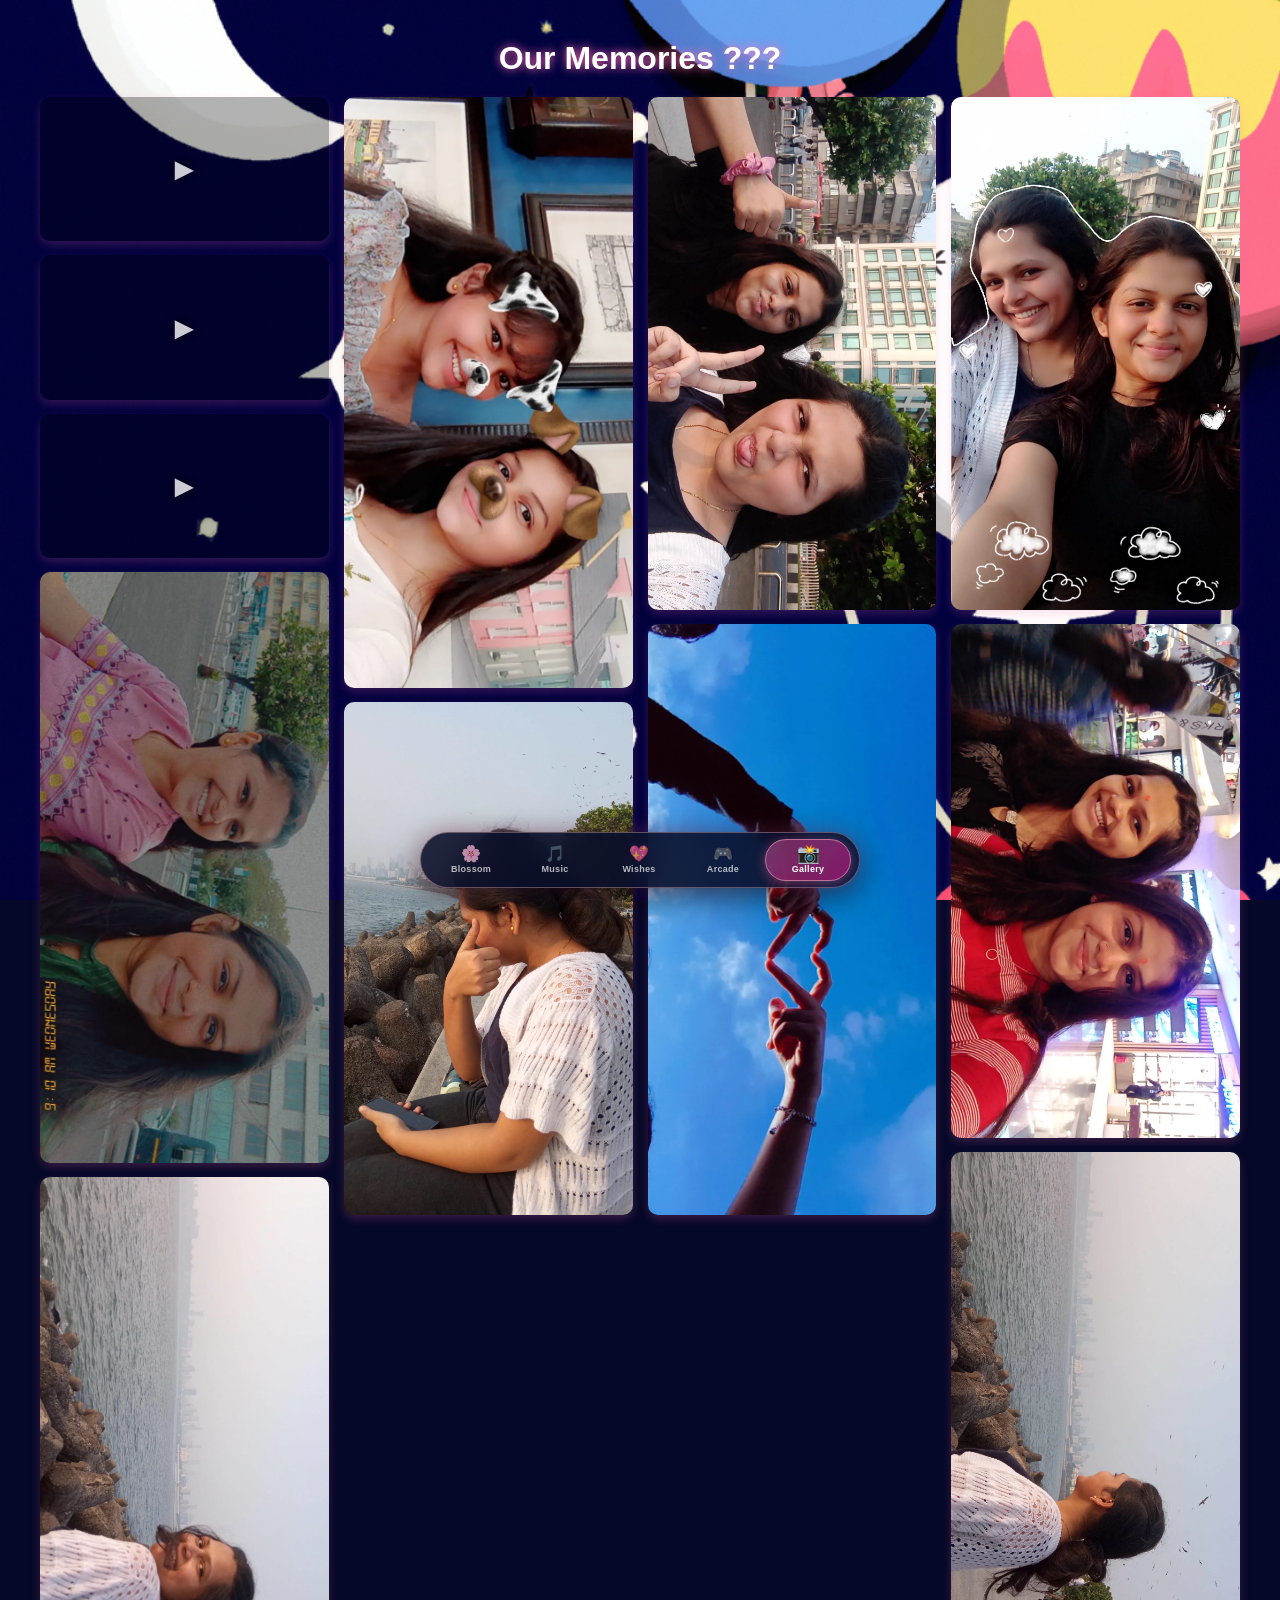
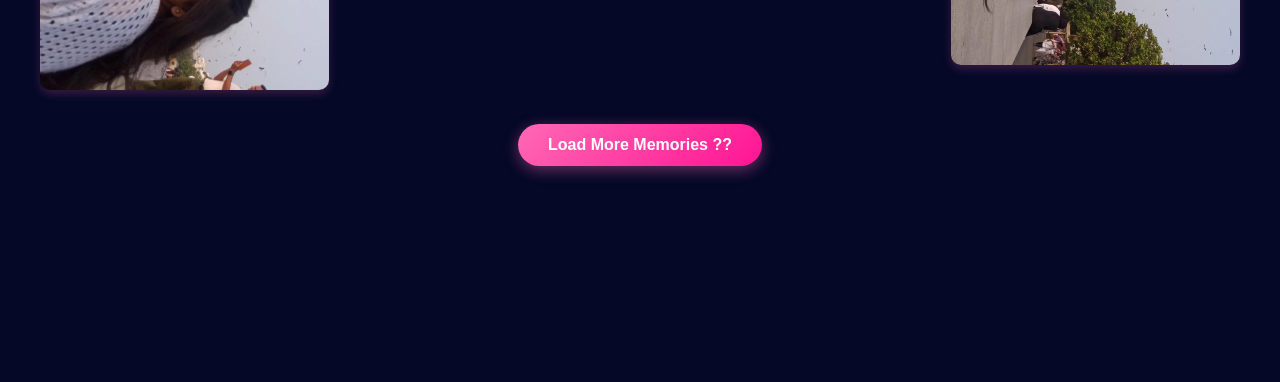
<file: happybday/gallery.html>
<!DOCTYPE html>
<html lang="en">
<head>
  <meta charset="UTF-8">
  <meta name="viewport" content="width=device-width, initial-scale=1.0, maximum-scale=1.0, user-scalable=no">
  <title>Sneha & Sakshi's Gallery ???</title>
  <link rel="stylesheet" href="file/navbar.css">
  <style>
    :root {
      --neon-pink: #ff69b4;
      --deep-bg: rgba(10, 14, 42, 0.85);
    }
    * { box-sizing: border-box; margin: 0; padding: 0; }
    body {
      background-image: url('../img2.png');
      background-size: cover;
      background-position: center top;
      background-attachment: fixed;
      background-color: #050827;
      color: #fff;
      font-family: 'Segoe UI', sans-serif;
      min-height: 100vh;
      display: flex;
      flex-direction: column;
      align-items: center;
      padding: 40px 10px 100px;
    }
    h1 {
      font-size: 2rem;
      text-shadow: 0 0 10px var(--neon-pink);
      margin-bottom: 20px;
      text-align: center;
    }
    .masonry {
      column-count: 2; /* Mobile first: 2 columns */
      column-gap: 10px;
      width: 100%;
      max-width: 1200px;
    }
    @media (min-width: 768px) {
      .masonry {
        column-count: 3;
        column-gap: 15px;
      }
    }
    @media (min-width: 1024px) {
      .masonry {
        column-count: 4;
      }
    }
    .item {
      margin-bottom: 10px;
      display: inline-block;
      width: 100%;
      border-radius: 10px;
      overflow: hidden;
      box-shadow: 0 4px 10px rgba(255, 105, 180, 0.2);
      transition: transform 0.2s ease-in-out;
      background: rgba(0,0,0,0.3);
      position: relative;
    }
    .item:active { transform: scale(0.96); }
    .item img, .item video {
      width: 100%;
      display: block;
    }
    .play-icon {
      position: absolute;
      top: 50%;
      left: 50%;
      transform: translate(-50%, -50%);
      font-size: 2rem;
      pointer-events: none;
      opacity: 0.8;
      text-shadow: 0 0 10px #000;
    }
    

    .item {
      display: none; /* hidden by default */
    }
    .item.visible {
      display: inline-block;
      animation: fadeIn 0.5s ease;
    }
    @keyframes fadeIn {
      from { opacity: 0; transform: translateY(10px); }
      to { opacity: 1; transform: translateY(0); }
    }
    .load-more-btn {
      display: block;
      margin: 20px auto 40px;
      padding: 12px 30px;
      font-size: 16px;
      font-weight: bold;
      color: #fff;
      background: linear-gradient(135deg, #ff69b4, #ff1493);
      border: none;
      border-radius: 25px;
      cursor: pointer;
      box-shadow: 0 4px 15px rgba(255, 105, 180, 0.4);
      transition: transform 0.2s;
    }
    .load-more-btn:active { transform: scale(0.95); }
    .load-more-btn.hidden { display: none; }
    
    /* Lightbox */
    .lightbox {
      display: none;
      position: fixed;
      top: 0; left: 0; width: 100%; height: 100%;
      background: rgba(0,0,0,0.95);
      z-index: 10000; /* Higher than navbar */
      justify-content: center;
      align-items: center;
      flex-direction: column;
    }
    .lightbox.active { display: flex; }
    .lightbox-content {
      max-width: 95%;
      max-height: 85%;
      border-radius: 8px;
      box-shadow: 0 0 20px rgba(255,105,180,0.5);
    }
    .close-btn {
      position: absolute;
      top: 15px; right: 20px;
      color: #ff69b4; font-size: 35px; cursor: pointer;
      z-index: 10001;
      padding: 10px;
    }
  </style>
</head>
<body>
  <h1>Our Memories ???</h1>
  <div class="masonry">
    <div class="item" onclick="openLightbox(this, '../gallery/media/VID_46030313_085205_337.mp4', 'video')"><video preload="metadata"><source src="../gallery/media/VID_46030313_085205_337.mp4" type="video/mp4"></video><div class="play-icon">&#9658;</div></div>
    <div class="item" onclick="openLightbox(this, '../gallery/media/VID_46010725_174123_180.mp4', 'video')"><video preload="metadata"><source src="../gallery/media/VID_46010725_174123_180.mp4" type="video/mp4"></video><div class="play-icon">&#9658;</div></div>
    <div class="item" onclick="openLightbox(this, '../gallery/media/VID_46000529_192045_409.mp4', 'video')"><video preload="metadata"><source src="../gallery/media/VID_46000529_192045_409.mp4" type="video/mp4"></video><div class="play-icon">&#9658;</div></div>
    <div class="item" onclick="openLightbox(this, '../gallery/media/Snapchat-899432065.webp', 'image')"><img src="../gallery/media/Snapchat-899432065.webp" loading="lazy"></div>
    <div class="item" onclick="openLightbox(this, '../gallery/media/Snapchat-885536433.webp', 'image')"><img src="../gallery/media/Snapchat-885536433.webp" loading="lazy"></div>
    <div class="item" onclick="openLightbox(this, '../gallery/media/Snapchat-812217158.webp', 'image')"><img src="../gallery/media/Snapchat-812217158.webp" loading="lazy"></div>
    <div class="item" onclick="openLightbox(this, '../gallery/media/Snapchat-802809504.webp', 'image')"><img src="../gallery/media/Snapchat-802809504.webp" loading="lazy"></div>
    <div class="item" onclick="openLightbox(this, '../gallery/media/Snapchat-801033077.webp', 'image')"><img src="../gallery/media/Snapchat-801033077.webp" loading="lazy"></div>
    <div class="item" onclick="openLightbox(this, '../gallery/media/Snapchat-792136849.webp', 'image')"><img src="../gallery/media/Snapchat-792136849.webp" loading="lazy"></div>
    <div class="item" onclick="openLightbox(this, '../gallery/media/Snapchat-708730836.webp', 'image')"><img src="../gallery/media/Snapchat-708730836.webp" loading="lazy"></div>
    <div class="item" onclick="openLightbox(this, '../gallery/media/Snapchat-704034707.webp', 'image')"><img src="../gallery/media/Snapchat-704034707.webp" loading="lazy"></div>
    <div class="item" onclick="openLightbox(this, '../gallery/media/Snapchat-679957998.webp', 'image')"><img src="../gallery/media/Snapchat-679957998.webp" loading="lazy"></div>
    <div class="item" onclick="openLightbox(this, '../gallery/media/Snapchat-669231768.webp', 'image')"><img src="../gallery/media/Snapchat-669231768.webp" loading="lazy"></div>
    <div class="item" onclick="openLightbox(this, '../gallery/media/Snapchat-536149281.webp', 'image')"><img src="../gallery/media/Snapchat-536149281.webp" loading="lazy"></div>
    <div class="item" onclick="openLightbox(this, '../gallery/media/Snapchat-517629976.webp', 'image')"><img src="../gallery/media/Snapchat-517629976.webp" loading="lazy"></div>
    <div class="item" onclick="openLightbox(this, '../gallery/media/Snapchat-461545193.webp', 'image')"><img src="../gallery/media/Snapchat-461545193.webp" loading="lazy"></div>
    <div class="item" onclick="openLightbox(this, '../gallery/media/Snapchat-454230145.webp', 'image')"><img src="../gallery/media/Snapchat-454230145.webp" loading="lazy"></div>
    <div class="item" onclick="openLightbox(this, '../gallery/media/Snapchat-434027577.webp', 'image')"><img src="../gallery/media/Snapchat-434027577.webp" loading="lazy"></div>
    <div class="item" onclick="openLightbox(this, '../gallery/media/Snapchat-399075953.webp', 'image')"><img src="../gallery/media/Snapchat-399075953.webp" loading="lazy"></div>
    <div class="item" onclick="openLightbox(this, '../gallery/media/Snapchat-397696219.webp', 'image')"><img src="../gallery/media/Snapchat-397696219.webp" loading="lazy"></div>
    <div class="item" onclick="openLightbox(this, '../gallery/media/Snapchat-375718501.webp', 'image')"><img src="../gallery/media/Snapchat-375718501.webp" loading="lazy"></div>
    <div class="item" onclick="openLightbox(this, '../gallery/media/Snapchat-30972272.webp', 'image')"><img src="../gallery/media/Snapchat-30972272.webp" loading="lazy"></div>
    <div class="item" onclick="openLightbox(this, '../gallery/media/Snapchat-364079460.webp', 'image')"><img src="../gallery/media/Snapchat-364079460.webp" loading="lazy"></div>
    <div class="item" onclick="openLightbox(this, '../gallery/media/Snapchat-244603801.webp', 'image')"><img src="../gallery/media/Snapchat-244603801.webp" loading="lazy"></div>
    <div class="item" onclick="openLightbox(this, '../gallery/media/Snapchat-214068811.webp', 'image')"><img src="../gallery/media/Snapchat-214068811.webp" loading="lazy"></div>
    <div class="item" onclick="openLightbox(this, '../gallery/media/Snapchat-212390881.webp', 'image')"><img src="../gallery/media/Snapchat-212390881.webp" loading="lazy"></div>
    <div class="item" onclick="openLightbox(this, '../gallery/media/Snapchat-2075317183.mp4', 'video')"><video preload="metadata"><source src="../gallery/media/Snapchat-2075317183.mp4" type="video/mp4"></video><div class="play-icon">&#9658;</div></div>
    <div class="item" onclick="openLightbox(this, '../gallery/media/Snapchat-1935014576.webp', 'image')"><img src="../gallery/media/Snapchat-1935014576.webp" loading="lazy"></div>
    <div class="item" onclick="openLightbox(this, '../gallery/media/Snapchat-1988793815.webp', 'image')"><img src="../gallery/media/Snapchat-1988793815.webp" loading="lazy"></div>
    <div class="item" onclick="openLightbox(this, '../gallery/media/Snapchat-1886981871.webp', 'image')"><img src="../gallery/media/Snapchat-1886981871.webp" loading="lazy"></div>
    <div class="item" onclick="openLightbox(this, '../gallery/media/Snapchat-1793396771.webp', 'image')"><img src="../gallery/media/Snapchat-1793396771.webp" loading="lazy"></div>
    <div class="item" onclick="openLightbox(this, '../gallery/media/Snapchat-1716278779.webp', 'image')"><img src="../gallery/media/Snapchat-1716278779.webp" loading="lazy"></div>
    <div class="item" onclick="openLightbox(this, '../gallery/media/Snapchat-171208227.webp', 'image')"><img src="../gallery/media/Snapchat-171208227.webp" loading="lazy"></div>
    <div class="item" onclick="openLightbox(this, '../gallery/media/Snapchat-1632867038.webp', 'image')"><img src="../gallery/media/Snapchat-1632867038.webp" loading="lazy"></div>
    <div class="item" onclick="openLightbox(this, '../gallery/media/Snapchat-1627687006.webp', 'image')"><img src="../gallery/media/Snapchat-1627687006.webp" loading="lazy"></div>
    <div class="item" onclick="openLightbox(this, '../gallery/media/Snapchat-1583119049.webp', 'image')"><img src="../gallery/media/Snapchat-1583119049.webp" loading="lazy"></div>
    <div class="item" onclick="openLightbox(this, '../gallery/media/Snapchat-153914775.webp', 'image')"><img src="../gallery/media/Snapchat-153914775.webp" loading="lazy"></div>
    <div class="item" onclick="openLightbox(this, '../gallery/media/Snapchat-1536608579.webp', 'image')"><img src="../gallery/media/Snapchat-1536608579.webp" loading="lazy"></div>
    <div class="item" onclick="openLightbox(this, '../gallery/media/Snapchat-1502968668.webp', 'image')"><img src="../gallery/media/Snapchat-1502968668.webp" loading="lazy"></div>
    <div class="item" onclick="openLightbox(this, '../gallery/media/Snapchat-1491266896.webp', 'image')"><img src="../gallery/media/Snapchat-1491266896.webp" loading="lazy"></div>
    <div class="item" onclick="openLightbox(this, '../gallery/media/Snapchat-1470327343.webp', 'image')"><img src="../gallery/media/Snapchat-1470327343.webp" loading="lazy"></div>
    <div class="item" onclick="openLightbox(this, '../gallery/media/Snapchat-146889329.webp', 'image')"><img src="../gallery/media/Snapchat-146889329.webp" loading="lazy"></div>
    <div class="item" onclick="openLightbox(this, '../gallery/media/Snapchat-1423208304.webp', 'image')"><img src="../gallery/media/Snapchat-1423208304.webp" loading="lazy"></div>
    <div class="item" onclick="openLightbox(this, '../gallery/media/Snapchat-1318474703.webp', 'image')"><img src="../gallery/media/Snapchat-1318474703.webp" loading="lazy"></div>
    <div class="item" onclick="openLightbox(this, '../gallery/media/Snapchat-1232128756.webp', 'image')"><img src="../gallery/media/Snapchat-1232128756.webp" loading="lazy"></div>
    <div class="item" onclick="openLightbox(this, '../gallery/media/Snapchat-1221528635.webp', 'image')"><img src="../gallery/media/Snapchat-1221528635.webp" loading="lazy"></div>
    <div class="item" onclick="openLightbox(this, '../gallery/media/Snapchat-1205756688.webp', 'image')"><img src="../gallery/media/Snapchat-1205756688.webp" loading="lazy"></div>
    <div class="item" onclick="openLightbox(this, '../gallery/media/Snapchat-116413801.webp', 'image')"><img src="../gallery/media/Snapchat-116413801.webp" loading="lazy"></div>
    <div class="item" onclick="openLightbox(this, '../gallery/media/Snapchat-1161847309.webp', 'image')"><img src="../gallery/media/Snapchat-1161847309.webp" loading="lazy"></div>
    <div class="item" onclick="openLightbox(this, '../gallery/media/Snapchat-116097254.webp', 'image')"><img src="../gallery/media/Snapchat-116097254.webp" loading="lazy"></div>
    <div class="item" onclick="openLightbox(this, '../gallery/media/Snapchat-110596335.webp', 'image')"><img src="../gallery/media/Snapchat-110596335.webp" loading="lazy"></div>
    <div class="item" onclick="openLightbox(this, '../gallery/media/Snapchat-1018487909.webp', 'image')"><img src="../gallery/media/Snapchat-1018487909.webp" loading="lazy"></div>
    <div class="item" onclick="openLightbox(this, '../gallery/media/Screenshot_20220720-182049_Snapchat.webp', 'image')"><img src="../gallery/media/Screenshot_20220720-182049_Snapchat.webp" loading="lazy"></div>
    <div class="item" onclick="openLightbox(this, '../gallery/media/Screenshot_20210731-215128_Photos.webp', 'image')"><img src="../gallery/media/Screenshot_20210731-215128_Photos.webp" loading="lazy"></div>
    <div class="item" onclick="openLightbox(this, '../gallery/media/IMG_3968_1669783688116.webp', 'image')"><img src="../gallery/media/IMG_3968_1669783688116.webp" loading="lazy"></div>
    <div class="item" onclick="openLightbox(this, '../gallery/media/IMG_20251019_001837.webp', 'image')"><img src="../gallery/media/IMG_20251019_001837.webp" loading="lazy"></div>
    <div class="item" onclick="openLightbox(this, '../gallery/media/IMG_20251019_001612.webp', 'image')"><img src="../gallery/media/IMG_20251019_001612.webp" loading="lazy"></div>
    <div class="item" onclick="openLightbox(this, '../gallery/media/IMG_20251019_001622.webp', 'image')"><img src="../gallery/media/IMG_20251019_001622.webp" loading="lazy"></div>
    <div class="item" onclick="openLightbox(this, '../gallery/media/IMG_20250916_231601_013.webp', 'image')"><img src="../gallery/media/IMG_20250916_231601_013.webp" loading="lazy"></div>
    <div class="item" onclick="openLightbox(this, '../gallery/media/IMG_20251019_001533.webp', 'image')"><img src="../gallery/media/IMG_20251019_001533.webp" loading="lazy"></div>
    <div class="item" onclick="openLightbox(this, '../gallery/media/IMG_20250916_165745_944.webp', 'image')"><img src="../gallery/media/IMG_20250916_165745_944.webp" loading="lazy"></div>
    <div class="item" onclick="openLightbox(this, '../gallery/media/IMG_20250916_231359.webp', 'image')"><img src="../gallery/media/IMG_20250916_231359.webp" loading="lazy"></div>
    <div class="item" onclick="openLightbox(this, '../gallery/media/IMG_20250916_231239.webp', 'image')"><img src="../gallery/media/IMG_20250916_231239.webp" loading="lazy"></div>
    <div class="item" onclick="openLightbox(this, '../gallery/media/IMG_20240329_144654.webp', 'image')"><img src="../gallery/media/IMG_20240329_144654.webp" loading="lazy"></div>
    <div class="item" onclick="openLightbox(this, '../gallery/media/IMG_20240329_144640.webp', 'image')"><img src="../gallery/media/IMG_20240329_144640.webp" loading="lazy"></div>
    <div class="item" onclick="openLightbox(this, '../gallery/media/IMG_20230917_214544.webp', 'image')"><img src="../gallery/media/IMG_20230917_214544.webp" loading="lazy"></div>
    <div class="item" onclick="openLightbox(this, '../gallery/media/IMG_20230917_214511.webp', 'image')"><img src="../gallery/media/IMG_20230917_214511.webp" loading="lazy"></div>
    <div class="item" onclick="openLightbox(this, '../gallery/media/IMG_20230917_213942.webp', 'image')"><img src="../gallery/media/IMG_20230917_213942.webp" loading="lazy"></div>
    <div class="item" onclick="openLightbox(this, '../gallery/media/IMG_20230917_214506.webp', 'image')"><img src="../gallery/media/IMG_20230917_214506.webp" loading="lazy"></div>
    <div class="item" onclick="openLightbox(this, '../gallery/media/IMG_20230917_213853.webp', 'image')"><img src="../gallery/media/IMG_20230917_213853.webp" loading="lazy"></div>
    <div class="item" onclick="openLightbox(this, '../gallery/media/IMG_20230102_141539.webp', 'image')"><img src="../gallery/media/IMG_20230102_141539.webp" loading="lazy"></div>
    <div class="item" onclick="openLightbox(this, '../gallery/media/IMG_20230101_164554_TIMEBURST9.webp', 'image')"><img src="../gallery/media/IMG_20230101_164554_TIMEBURST9.webp" loading="lazy"></div>
    <div class="item" onclick="openLightbox(this, '../gallery/media/IMG_20230101_163417.webp', 'image')"><img src="../gallery/media/IMG_20230101_163417.webp" loading="lazy"></div>
    <div class="item" onclick="openLightbox(this, '../gallery/media/IMG_20230101_163340.webp', 'image')"><img src="../gallery/media/IMG_20230101_163340.webp" loading="lazy"></div>
    <div class="item" onclick="openLightbox(this, '../gallery/media/IMG_20230101_163337.webp', 'image')"><img src="../gallery/media/IMG_20230101_163337.webp" loading="lazy"></div>
    <div class="item" onclick="openLightbox(this, '../gallery/media/IMG_20221025_024851.webp', 'image')"><img src="../gallery/media/IMG_20221025_024851.webp" loading="lazy"></div>
    <div class="item" onclick="openLightbox(this, '../gallery/media/IMG_20221025_024238.webp', 'image')"><img src="../gallery/media/IMG_20221025_024238.webp" loading="lazy"></div>
    <div class="item" onclick="openLightbox(this, '../gallery/media/IMG_20221025_024238(1).webp', 'image')"><img src="../gallery/media/IMG_20221025_024238(1).webp" loading="lazy"></div>
    <div class="item" onclick="openLightbox(this, '../gallery/media/IMG_20221025_024139.webp', 'image')"><img src="../gallery/media/IMG_20221025_024139.webp" loading="lazy"></div>
    <div class="item" onclick="openLightbox(this, '../gallery/media/IMG_20221025_023727.webp', 'image')"><img src="../gallery/media/IMG_20221025_023727.webp" loading="lazy"></div>
    <div class="item" onclick="openLightbox(this, '../gallery/media/IMG_20221025_023628.webp', 'image')"><img src="../gallery/media/IMG_20221025_023628.webp" loading="lazy"></div>
    <div class="item" onclick="openLightbox(this, '../gallery/media/IMG_20221024_222432_755.webp', 'image')"><img src="../gallery/media/IMG_20221024_222432_755.webp" loading="lazy"></div>
    <div class="item" onclick="openLightbox(this, '../gallery/media/IMG_20221024_222332_833.webp', 'image')"><img src="../gallery/media/IMG_20221024_222332_833.webp" loading="lazy"></div>
    <div class="item" onclick="openLightbox(this, '../gallery/media/IMG_20221024_222309_572.webp', 'image')"><img src="../gallery/media/IMG_20221024_222309_572.webp" loading="lazy"></div>
    <div class="item" onclick="openLightbox(this, '../gallery/media/IMG_20221024_222017.webp', 'image')"><img src="../gallery/media/IMG_20221024_222017.webp" loading="lazy"></div>
    <div class="item" onclick="openLightbox(this, '../gallery/media/IMG_20221024_221943_481.webp', 'image')"><img src="../gallery/media/IMG_20221024_221943_481.webp" loading="lazy"></div>
    <div class="item" onclick="openLightbox(this, '../gallery/media/IMG-20260801-WA0060.webp', 'image')"><img src="../gallery/media/IMG-20260801-WA0060.webp" loading="lazy"></div>
    <div class="item" onclick="openLightbox(this, '../gallery/media/IMG-20260801-WA0059.webp', 'image')"><img src="../gallery/media/IMG-20260801-WA0059.webp" loading="lazy"></div>
    <div class="item" onclick="openLightbox(this, '../gallery/media/IMG-20260801-WA0058.webp', 'image')"><img src="../gallery/media/IMG-20260801-WA0058.webp" loading="lazy"></div>
    <div class="item" onclick="openLightbox(this, '../gallery/media/IMG-20260801-WA0057.webp', 'image')"><img src="../gallery/media/IMG-20260801-WA0057.webp" loading="lazy"></div>
    <div class="item" onclick="openLightbox(this, '../gallery/media/IMG-20260801-WA0056.webp', 'image')"><img src="../gallery/media/IMG-20260801-WA0056.webp" loading="lazy"></div>
    <div class="item" onclick="openLightbox(this, '../gallery/media/IMG-20260801-WA0050.webp', 'image')"><img src="../gallery/media/IMG-20260801-WA0050.webp" loading="lazy"></div>
    <div class="item" onclick="openLightbox(this, '../gallery/media/IMG-20260801-WA0049.webp', 'image')"><img src="../gallery/media/IMG-20260801-WA0049.webp" loading="lazy"></div>
    <div class="item" onclick="openLightbox(this, '../gallery/media/IMG-20260801-WA0046.webp', 'image')"><img src="../gallery/media/IMG-20260801-WA0046.webp" loading="lazy"></div>
    <div class="item" onclick="openLightbox(this, '../gallery/media/IMG-20260801-WA0045.webp', 'image')"><img src="../gallery/media/IMG-20260801-WA0045.webp" loading="lazy"></div>
    <div class="item" onclick="openLightbox(this, '../gallery/media/IMG-20260801-WA0020.webp', 'image')"><img src="../gallery/media/IMG-20260801-WA0020.webp" loading="lazy"></div>
    <div class="item" onclick="openLightbox(this, '../gallery/media/IMG-20260801-WA0022.webp', 'image')"><img src="../gallery/media/IMG-20260801-WA0022.webp" loading="lazy"></div>
    <div class="item" onclick="openLightbox(this, '../gallery/media/IMG-20260801-WA0018.webp', 'image')"><img src="../gallery/media/IMG-20260801-WA0018.webp" loading="lazy"></div>
    <div class="item" onclick="openLightbox(this, '../gallery/media/IMG-20260801-WA0017.webp', 'image')"><img src="../gallery/media/IMG-20260801-WA0017.webp" loading="lazy"></div>
    <div class="item" onclick="openLightbox(this, '../gallery/media/IMG-20260801-WA0016.webp', 'image')"><img src="../gallery/media/IMG-20260801-WA0016.webp" loading="lazy"></div>
    <div class="item" onclick="openLightbox(this, '../gallery/media/IMG-20260801-WA0015.webp', 'image')"><img src="../gallery/media/IMG-20260801-WA0015.webp" loading="lazy"></div>
    <div class="item" onclick="openLightbox(this, '../gallery/media/IMG-20260801-WA0014.webp', 'image')"><img src="../gallery/media/IMG-20260801-WA0014.webp" loading="lazy"></div>
    <div class="item" onclick="openLightbox(this, '../gallery/media/IMG-20260508-WA0078.webp', 'image')"><img src="../gallery/media/IMG-20260508-WA0078.webp" loading="lazy"></div>
    <div class="item" onclick="openLightbox(this, '../gallery/media/IMG-20260508-WA0070.webp', 'image')"><img src="../gallery/media/IMG-20260508-WA0070.webp" loading="lazy"></div>
    <div class="item" onclick="openLightbox(this, '../gallery/media/IMG-20260508-WA0056.webp', 'image')"><img src="../gallery/media/IMG-20260508-WA0056.webp" loading="lazy"></div>
    <div class="item" onclick="openLightbox(this, '../gallery/media/IMG-20260215-WA0167.webp', 'image')"><img src="../gallery/media/IMG-20260215-WA0167.webp" loading="lazy"></div>
    <div class="item" onclick="openLightbox(this, '../gallery/media/IMG-20260215-WA0163.webp', 'image')"><img src="../gallery/media/IMG-20260215-WA0163.webp" loading="lazy"></div>
    <div class="item" onclick="openLightbox(this, '../gallery/media/IMG-20260215-WA0093.webp', 'image')"><img src="../gallery/media/IMG-20260215-WA0093.webp" loading="lazy"></div>
    <div class="item" onclick="openLightbox(this, '../gallery/media/IMG-20260215-WA0160.webp', 'image')"><img src="../gallery/media/IMG-20260215-WA0160.webp" loading="lazy"></div>
    <div class="item" onclick="openLightbox(this, '../gallery/media/IMG-20260215-WA0046(1).webp', 'image')"><img src="../gallery/media/IMG-20260215-WA0046(1).webp" loading="lazy"></div>
    <div class="item" onclick="openLightbox(this, '../gallery/media/IMG-20260215-WA0039.webp', 'image')"><img src="../gallery/media/IMG-20260215-WA0039.webp" loading="lazy"></div>
    <div class="item" onclick="openLightbox(this, '../gallery/media/IMG-20251018-WA0044.webp', 'image')"><img src="../gallery/media/IMG-20251018-WA0044.webp" loading="lazy"></div>
    <div class="item" onclick="openLightbox(this, '../gallery/media/IMG-20251018-WA0043.webp', 'image')"><img src="../gallery/media/IMG-20251018-WA0043.webp" loading="lazy"></div>
    <div class="item" onclick="openLightbox(this, '../gallery/media/IMG-20251018-WA0042.webp', 'image')"><img src="../gallery/media/IMG-20251018-WA0042.webp" loading="lazy"></div>
    <div class="item" onclick="openLightbox(this, '../gallery/media/IMG-20250806-WA0104.webp', 'image')"><img src="../gallery/media/IMG-20250806-WA0104.webp" loading="lazy"></div>
    <div class="item" onclick="openLightbox(this, '../gallery/media/IMG-20230710-WA0006.webp', 'image')"><img src="../gallery/media/IMG-20230710-WA0006.webp" loading="lazy"></div>
    <div class="item" onclick="openLightbox(this, '../gallery/media/IMG-20221025-WA0069.webp', 'image')"><img src="../gallery/media/IMG-20221025-WA0069.webp" loading="lazy"></div>
    <div class="item" onclick="openLightbox(this, '../gallery/media/IMG-20221025-WA0068.webp', 'image')"><img src="../gallery/media/IMG-20221025-WA0068.webp" loading="lazy"></div>
    <div class="item" onclick="openLightbox(this, '../gallery/media/IMG-20221025-WA0067.webp', 'image')"><img src="../gallery/media/IMG-20221025-WA0067.webp" loading="lazy"></div>
    <div class="item" onclick="openLightbox(this, '../gallery/media/IMG-20221022-WA0037.webp', 'image')"><img src="../gallery/media/IMG-20221022-WA0037.webp" loading="lazy"></div>
    <div class="item" onclick="openLightbox(this, '../gallery/media/IMG-20221025-WA0065.webp', 'image')"><img src="../gallery/media/IMG-20221025-WA0065.webp" loading="lazy"></div>
    <div class="item" onclick="openLightbox(this, '../gallery/media/IMG-20221022-WA0018.webp', 'image')"><img src="../gallery/media/IMG-20221022-WA0018.webp" loading="lazy"></div>
    <div class="item" onclick="openLightbox(this, '../gallery/media/IMG-20221022-WA0017.webp', 'image')"><img src="../gallery/media/IMG-20221022-WA0017.webp" loading="lazy"></div>
    <div class="item" onclick="openLightbox(this, '../gallery/media/IMG-20221022-WA0015.webp', 'image')"><img src="../gallery/media/IMG-20221022-WA0015.webp" loading="lazy"></div>
    <div class="item" onclick="openLightbox(this, '../gallery/media/IMG-20220725-WA0008.webp', 'image')"><img src="../gallery/media/IMG-20220725-WA0008.webp" loading="lazy"></div>
    <div class="item" onclick="openLightbox(this, '../gallery/media/IMG-20220527-WA0005.webp', 'image')"><img src="../gallery/media/IMG-20220527-WA0005.webp" loading="lazy"></div>
    <div class="item" onclick="openLightbox(this, '../gallery/media/IMG-20210917-WA0024.webp', 'image')"><img src="../gallery/media/IMG-20210917-WA0024.webp" loading="lazy"></div>
    <div class="item" onclick="openLightbox(this, '../gallery/media/IMG-20210831-WA0055.webp', 'image')"><img src="../gallery/media/IMG-20210831-WA0055.webp" loading="lazy"></div>
    <div class="item" onclick="openLightbox(this, '../gallery/media/IMG-20210731-WA0040.webp', 'image')"><img src="../gallery/media/IMG-20210731-WA0040.webp" loading="lazy"></div>
    <div class="item" onclick="openLightbox(this, '../gallery/media/20230416_083310.webp', 'image')"><img src="../gallery/media/20230416_083310.webp" loading="lazy"></div>
    <div class="item" onclick="openLightbox(this, '../gallery/media/20230416_083308.webp', 'image')"><img src="../gallery/media/20230416_083308.webp" loading="lazy"></div>
    <div class="item" onclick="openLightbox(this, '../gallery/media/20221206_185307.webp', 'image')"><img src="../gallery/media/20221206_185307.webp" loading="lazy"></div>
    <div class="item" onclick="openLightbox(this, '../gallery/media/20221206_183341.webp', 'image')"><img src="../gallery/media/20221206_183341.webp" loading="lazy"></div>
    <div class="item" onclick="openLightbox(this, '../gallery/media/20211229_223411.webp', 'image')"><img src="../gallery/media/20211229_223411.webp" loading="lazy"></div>
    <div class="item" onclick="openLightbox(this, '../gallery/media/1672595696707.webp', 'image')"><img src="../gallery/media/1672595696707.webp" loading="lazy"></div>
    <div class="item" onclick="openLightbox(this, '../gallery/media/1672595684687.webp', 'image')"><img src="../gallery/media/1672595684687.webp" loading="lazy"></div>
    <div class="item" onclick="openLightbox(this, '../gallery/media/1672595707728.webp', 'image')"><img src="../gallery/media/1672595707728.webp" loading="lazy"></div>
    <div class="item" onclick="openLightbox(this, '../gallery/media/20220726_140307.webp', 'image')"><img src="../gallery/media/20220726_140307.webp" loading="lazy"></div>

  </div>
  <button id="loadMoreBtn" class="load-more-btn" onclick="loadMoreItems()">Load More Memories ??</button>
  
  <div class="lightbox" id="lightbox">
    <span class="close-btn" onclick="closeLightbox()">&times;</span>
    <div id="lightbox-container" style="display:flex; justify-content:center; align-items:center; width:100%; height:100%" onclick="closeLightbox()"></div>
  </div>

  <script src="file/navbar.js"></script>
  <script>
    
    let currentItemIndex = 0;
    const itemsPerLoad = 12;
    const allItems = document.querySelectorAll('.item');
    
    function loadMoreItems() {
      let loaded = 0;
      while (loaded < itemsPerLoad && currentItemIndex < allItems.length) {
        allItems[currentItemIndex].classList.add('visible');
        currentItemIndex++;
        loaded++;
      }
      if (currentItemIndex >= allItems.length) {
        const btn = document.getElementById('loadMoreBtn');
        if(btn) btn.classList.add('hidden');
      }
    }
    
    // Initial load
    document.addEventListener('DOMContentLoaded', () => {
      loadMoreItems();
    });
    
    function openLightbox(element, src, type) {
      const container = document.getElementById('lightbox-container');
      container.innerHTML = '';
      if(type === 'image') {
        const img = document.createElement('img');
        img.src = src;
        img.className = 'lightbox-content';
        // Prevent closing when clicking the image itself
        img.onclick = function(e) { e.stopPropagation(); }; 
        container.appendChild(img);
      } else if (type === 'video') {
        const vid = document.createElement('video');
        vid.src = src;
        vid.controls = true;
        vid.autoplay = true;
        vid.playsInline = true;
        vid.className = 'lightbox-content';
        vid.onclick = function(e) { e.stopPropagation(); };
        container.appendChild(vid);
      }
      document.getElementById('lightbox').classList.add('active');
    }
    function closeLightbox() {
      document.getElementById('lightbox').classList.remove('active');
      document.getElementById('lightbox-container').innerHTML = '';
    }
  </script>
</body>
</html>
</file>
<file: games/snake/css/style.css>
* {
    box-sizing: border-box;
    margin: 0;
    padding: 0;
    -webkit-tap-highlight-color: transparent;
    user-select: none;
    -webkit-user-select: none;
    touch-action: none;
}

html, body {
    width: 100vw;
    height: 100vh;
    height: 100dvh;
    overflow: hidden;
    background-color: #05071a;
    font-family: 'Segoe UI', -apple-system, BlinkMacSystemFont, Roboto, sans-serif;
    color: #ffffff;
    touch-action: none;
}

body {
    background-color: #05071a;
    background-image: 
        radial-gradient(circle at 15% 15%, rgba(0, 240, 255, 0.18) 0%, transparent 45%),
        radial-gradient(circle at 85% 85%, rgba(255, 0, 127, 0.2) 0%, transparent 45%),
        radial-gradient(circle at 50% 50%, rgba(168, 85, 247, 0.14) 0%, transparent 60%),
        linear-gradient(180deg, #05071a 0%, #090c28 100%);
    background-size: cover;
    display: flex;
    justify-content: center;
    align-items: center;
}

.game-wrapper {
    width: 100%;
    max-width: 480px;
    height: 100vh;
    height: 100dvh;
    display: flex;
    flex-direction: column;
    align-items: center;
    justify-content: space-between;
    padding: 8px 12px 12px;
    touch-action: none;
}

/* Top HUD */
.hud-top {
    width: 100%;
    display: flex;
    flex-direction: column;
    align-items: center;
    gap: 6px;
    margin-top: 2px;
}

.scores-row {
    width: 100%;
    display: flex;
    justify-content: space-between;
    align-items: center;
}

.score-pill {
    background: rgba(8, 12, 38, 0.88);
    backdrop-filter: blur(12px);
    -webkit-backdrop-filter: blur(12px);
    border: 1.5px solid rgba(0, 240, 255, 0.5);
    border-radius: 50px;
    padding: 5px 16px;
    font-size: clamp(14px, 4vw, 17px);
    font-weight: 700;
    color: #00f0ff;
    text-shadow: 0 0 10px rgba(0, 240, 255, 0.6);
    box-shadow: 0 4px 16px rgba(0, 0, 0, 0.6), 0 0 10px rgba(0, 240, 255, 0.25);
}

.score-pill.hiscore {
    color: #ffd700;
    border-color: rgba(255, 215, 0, 0.6);
    text-shadow: 0 0 10px rgba(255, 215, 0, 0.6);
    box-shadow: 0 4px 16px rgba(0, 0, 0, 0.6), 0 0 10px rgba(255, 215, 0, 0.25);
}

/* Difficulty Switcher */
.difficulty-wrap {
    width: 100%;
    display: flex;
    align-items: center;
    justify-content: space-between;
    background: rgba(8, 12, 38, 0.88);
    backdrop-filter: blur(12px);
    -webkit-backdrop-filter: blur(12px);
    border: 1px solid rgba(255, 0, 127, 0.4);
    border-radius: 50px;
    padding: 4px 6px 4px 14px;
    box-shadow: 0 4px 16px rgba(0, 0, 0, 0.5);
}

.diff-badge {
    font-size: 12px;
    color: rgba(255, 255, 255, 0.9);
    font-weight: 600;
}

.diff-badge strong {
    color: #ff007f;
    text-shadow: 0 0 8px rgba(255, 0, 127, 0.8);
}

.diff-pills {
    display: flex;
    gap: 4px;
}

.diff-btn {
    background: rgba(255, 255, 255, 0.08);
    border: 1px solid rgba(255, 255, 255, 0.18);
    color: rgba(255, 255, 255, 0.75);
    font-size: 11px;
    font-weight: 700;
    padding: 6px 12px;
    border-radius: 50px;
    cursor: pointer;
    transition: all 0.2s ease;
}

.diff-btn:hover {
    background: rgba(255, 0, 127, 0.2);
    color: #ffffff;
}

.diff-btn.active {
    background: linear-gradient(135deg, #ff007f 0%, #a855f7 100%);
    color: #ffffff;
    border-color: rgba(255, 255, 255, 0.7);
    box-shadow: 0 2px 12px rgba(255, 0, 127, 0.7);
    transform: scale(1.04);
}

/* Board */
.board-container {
    width: 100%;
    display: flex;
    justify-content: center;
    align-items: center;
    flex: 1;
    max-height: 48vh;
    margin: 2px 0;
    touch-action: none;
}

#board {
    background-color: #070a22;
    background-image: 
        linear-gradient(rgba(0, 240, 255, 0.08) 1px, transparent 1px),
        linear-gradient(90deg, rgba(0, 240, 255, 0.08) 1px, transparent 1px);
    background-size: calc(min(47vh, 88vw) / 15) calc(min(47vh, 88vw) / 15);
    width: min(47vh, 88vw);
    height: min(47vh, 88vw);
    border: 2.5px solid #00f0ff;
    border-radius: 14px;
    box-shadow: 0 0 25px rgba(0, 240, 255, 0.4), inset 0 0 25px rgba(255, 0, 127, 0.2);
    display: grid;
    grid-template-rows: repeat(15, 1fr);
    grid-template-columns: repeat(15, 1fr);
    position: relative;
    overflow: hidden;
    touch-action: none;
}

/* Big Square Snake Head with Image & Neon Glow */
.head {
    background-color: #00f0ff;
    border: 2.5px solid #ffffff;
    border-radius: 6px;
    transform: scale(1.5);
    z-index: 5;
    box-shadow: 0 0 16px #00f0ff, 0 0 32px rgba(0, 240, 255, 0.85);
    background-size: cover !important;
    background-position: center !important;
    background-repeat: no-repeat !important;
}

/* Big Square Snake Body with Image & Neon Glow */
.snake {
    background-color: #ff007f;
    border: 1.5px solid rgba(255, 255, 255, 0.85);
    border-radius: 5px;
    transform: scale(1.28);
    z-index: 4;
    box-shadow: 0 0 10px rgba(255, 0, 127, 0.7);
    background-size: cover !important;
    background-position: center !important;
    background-repeat: no-repeat !important;
}

/* Big Square Food with Image & Pulsing Neon Radiance */
.food {
    background-color: #ffea00;
    border: 2.5px solid #ffffff;
    border-radius: 6px;
    transform: scale(1.6);
    animation: foodGlow 0.9s ease-in-out infinite alternate;
    z-index: 6;
    background-size: cover !important;
    background-position: center !important;
    background-repeat: no-repeat !important;
}

@keyframes foodGlow {
    from { 
        transform: scale(1.48); 
        box-shadow: 0 0 14px #ffea00, 0 0 28px rgba(255, 0, 85, 0.8); 
    }
    to { 
        transform: scale(1.72); 
        box-shadow: 0 0 24px #ffea00, 0 0 45px rgba(255, 0, 85, 1); 
    }
}

/* Virtual Joystick Section */
.joystick-section {
    display: flex;
    flex-direction: column;
    align-items: center;
    gap: 6px;
    margin-bottom: 4px;
    touch-action: none;
}

.joystick-base {
    width: 130px;
    height: 130px;
    border-radius: 50%;
    background: rgba(8, 12, 38, 0.85);
    backdrop-filter: blur(12px);
    -webkit-backdrop-filter: blur(12px);
    border: 2.5px solid rgba(0, 240, 255, 0.6);
    box-shadow: 0 6px 25px rgba(0, 0, 0, 0.6), inset 0 0 20px rgba(0, 240, 255, 0.25);
    position: relative;
    display: flex;
    align-items: center;
    justify-content: center;
    touch-action: none;
    cursor: pointer;
}

.j-dir {
    position: absolute;
    color: rgba(0, 240, 255, 0.7);
    font-size: 15px;
    font-weight: 700;
    text-shadow: 0 0 8px rgba(0, 240, 255, 0.9);
    cursor: pointer;
    padding: 6px;
    display: flex;
    align-items: center;
    justify-content: center;
}
.j-dir:active {
    color: #ffffff;
    text-shadow: 0 0 12px #ff007f;
}
.j-up { top: 2px; left: 50%; transform: translateX(-50%); }
.j-down { bottom: 2px; left: 50%; transform: translateX(-50%); }
.j-left { left: 4px; top: 50%; transform: translateY(-50%); }
.j-right { right: 4px; top: 50%; transform: translateY(-50%); }

.joystick-knob {
    width: 52px;
    height: 52px;
    border-radius: 50%;
    background: linear-gradient(135deg, #00f0ff 0%, #ff007f 100%);
    border: 2.5px solid #ffffff;
    box-shadow: 0 0 22px rgba(0, 240, 255, 0.9), 0 4px 20px rgba(255, 0, 127, 0.85);
    display: flex;
    align-items: center;
    justify-content: center;
    pointer-events: none;
    transition: transform 0.05s ease-out;
}

.knob-ring {
    width: 18px;
    height: 18px;
    border-radius: 50%;
    background: rgba(255, 255, 255, 0.95);
    box-shadow: 0 0 10px rgba(255, 255, 255, 1);
}

.joystick-hint {
    font-size: 11px;
    color: rgba(255, 255, 255, 0.8);
    letter-spacing: 0.3px;
    text-shadow: 0 0 8px rgba(0, 240, 255, 0.5);
}
</file>
<file: file/navbar.css>
/* Persistent Glassmorphism Bottom Navigation Bar */
.bday-navbar-spacer {
  height: 76px;
  width: 100%;
  flex-shrink: 0;
}

.bday-navbar {
  position: fixed;
  bottom: 12px;
  left: 50%;
  transform: translateX(-50%);
  width: calc(100% - 24px);
  max-width: 440px;
  background: rgba(10, 14, 42, 0.88);
  backdrop-filter: blur(16px);
  -webkit-backdrop-filter: blur(16px);
  border: 1px solid rgba(255, 192, 203, 0.35);
  border-radius: 50px;
  padding: 6px 8px;
  display: flex;
  align-items: center;
  justify-content: space-around;
  box-shadow: 0 8px 32px rgba(0, 0, 0, 0.6), 0 0 20px rgba(255, 105, 180, 0.25);
  z-index: 9999;
  user-select: none;
  -webkit-user-select: none;
}

.bday-nav-item {
  display: flex;
  flex-direction: column;
  align-items: center;
  justify-content: center;
  padding: 6px 5px; flex: 1; text-align: center;
  border-radius: 30px;
  color: rgba(255, 255, 255, 0.7);
  text-decoration: none;
  font-size: 9px;
  font-weight: 600;
  transition: all 0.25s ease;
  position: relative;
  min-width: 0;
  cursor: pointer;
}

.bday-nav-icon {
  font-size: 16px;
  line-height: 1;
  margin-bottom: 2px;
  transition: transform 0.2s ease;
}

.bday-nav-label {
  letter-spacing: 0.3px;
}

.bday-nav-item:hover:not(.locked) {
  color: #ffffff;
  background: rgba(255, 105, 180, 0.15);
}

.bday-nav-item.active {
  color: #ffffff;
  background: linear-gradient(135deg, rgba(255, 105, 180, 0.4) 0%, rgba(255, 20, 147, 0.5) 100%);
  border: 1px solid rgba(255, 192, 203, 0.5);
  box-shadow: 0 2px 12px rgba(255, 105, 180, 0.4);
}

.bday-nav-item.active .bday-nav-icon {
  transform: scale(1.15);
}

.bday-nav-item.locked {
  opacity: 0.45;
  cursor: not-allowed;
}

.bday-nav-lock {
  position: absolute;
  top: 2px;
  right: 10px;
  font-size: 10px;
}

/* Toast Cue */
.bday-nav-toast {
  position: fixed;
  bottom: 84px;
  left: 50%;
  transform: translateX(-50%) translateY(20px);
  background: rgba(18, 10, 36, 0.95);
  border: 1px solid rgba(255, 105, 180, 0.6);
  color: #ffe4f1;
  padding: 10px 20px;
  border-radius: 50px;
  font-size: 13px;
  font-weight: 600;
  box-shadow: 0 6px 24px rgba(255, 20, 147, 0.5);
  z-index: 10000;
  opacity: 0;
  pointer-events: none;
  transition: all 0.3s cubic-bezier(0.34, 1.56, 0.64, 1);
  text-align: center;
  max-width: 90%;
  white-space: nowrap;
}

.bday-nav-toast.show {
  opacity: 1;
  transform: translateX(-50%) translateY(0);
}
</file>
<file: happybday/file/navbar.css>
/* Persistent Glassmorphism Bottom Navigation Bar */
.bday-navbar-spacer {
  height: 76px;
  width: 100%;
  flex-shrink: 0;
}

.bday-navbar {
  position: fixed;
  bottom: 12px;
  left: 50%;
  transform: translateX(-50%);
  width: calc(100% - 24px);
  max-width: 440px;
  background: rgba(10, 14, 42, 0.88);
  backdrop-filter: blur(16px);
  -webkit-backdrop-filter: blur(16px);
  border: 1px solid rgba(255, 192, 203, 0.35);
  border-radius: 50px;
  padding: 6px 8px;
  display: flex;
  align-items: center;
  justify-content: space-around;
  box-shadow: 0 8px 32px rgba(0, 0, 0, 0.6), 0 0 20px rgba(255, 105, 180, 0.25);
  z-index: 9999;
  user-select: none;
  -webkit-user-select: none;
}

.bday-nav-item {
  display: flex;
  flex-direction: column;
  align-items: center;
  justify-content: center;
  padding: 6px 5px; flex: 1; text-align: center;
  border-radius: 30px;
  color: rgba(255, 255, 255, 0.7);
  text-decoration: none;
  font-size: 9px;
  font-weight: 600;
  transition: all 0.25s ease;
  position: relative;
  min-width: 0;
  cursor: pointer;
}

.bday-nav-icon {
  font-size: 16px;
  line-height: 1;
  margin-bottom: 2px;
  transition: transform 0.2s ease;
}

.bday-nav-label {
  letter-spacing: 0.3px;
}

.bday-nav-item:hover:not(.locked) {
  color: #ffffff;
  background: rgba(255, 105, 180, 0.15);
}

.bday-nav-item.active {
  color: #ffffff;
  background: linear-gradient(135deg, rgba(255, 105, 180, 0.4) 0%, rgba(255, 20, 147, 0.5) 100%);
  border: 1px solid rgba(255, 192, 203, 0.5);
  box-shadow: 0 2px 12px rgba(255, 105, 180, 0.4);
}

.bday-nav-item.active .bday-nav-icon {
  transform: scale(1.15);
}

.bday-nav-item.locked {
  opacity: 0.45;
  cursor: not-allowed;
}

.bday-nav-lock {
  position: absolute;
  top: 2px;
  right: 10px;
  font-size: 10px;
}

/* Toast Cue */
.bday-nav-toast {
  position: fixed;
  bottom: 84px;
  left: 50%;
  transform: translateX(-50%) translateY(20px);
  background: rgba(18, 10, 36, 0.95);
  border: 1px solid rgba(255, 105, 180, 0.6);
  color: #ffe4f1;
  padding: 10px 20px;
  border-radius: 50px;
  font-size: 13px;
  font-weight: 600;
  box-shadow: 0 6px 24px rgba(255, 20, 147, 0.5);
  z-index: 10000;
  opacity: 0;
  pointer-events: none;
  transition: all 0.3s cubic-bezier(0.34, 1.56, 0.64, 1);
  text-align: center;
  max-width: 90%;
  white-space: nowrap;
}

.bday-nav-toast.show {
  opacity: 1;
  transform: translateX(-50%) translateY(0);
}
</file>
